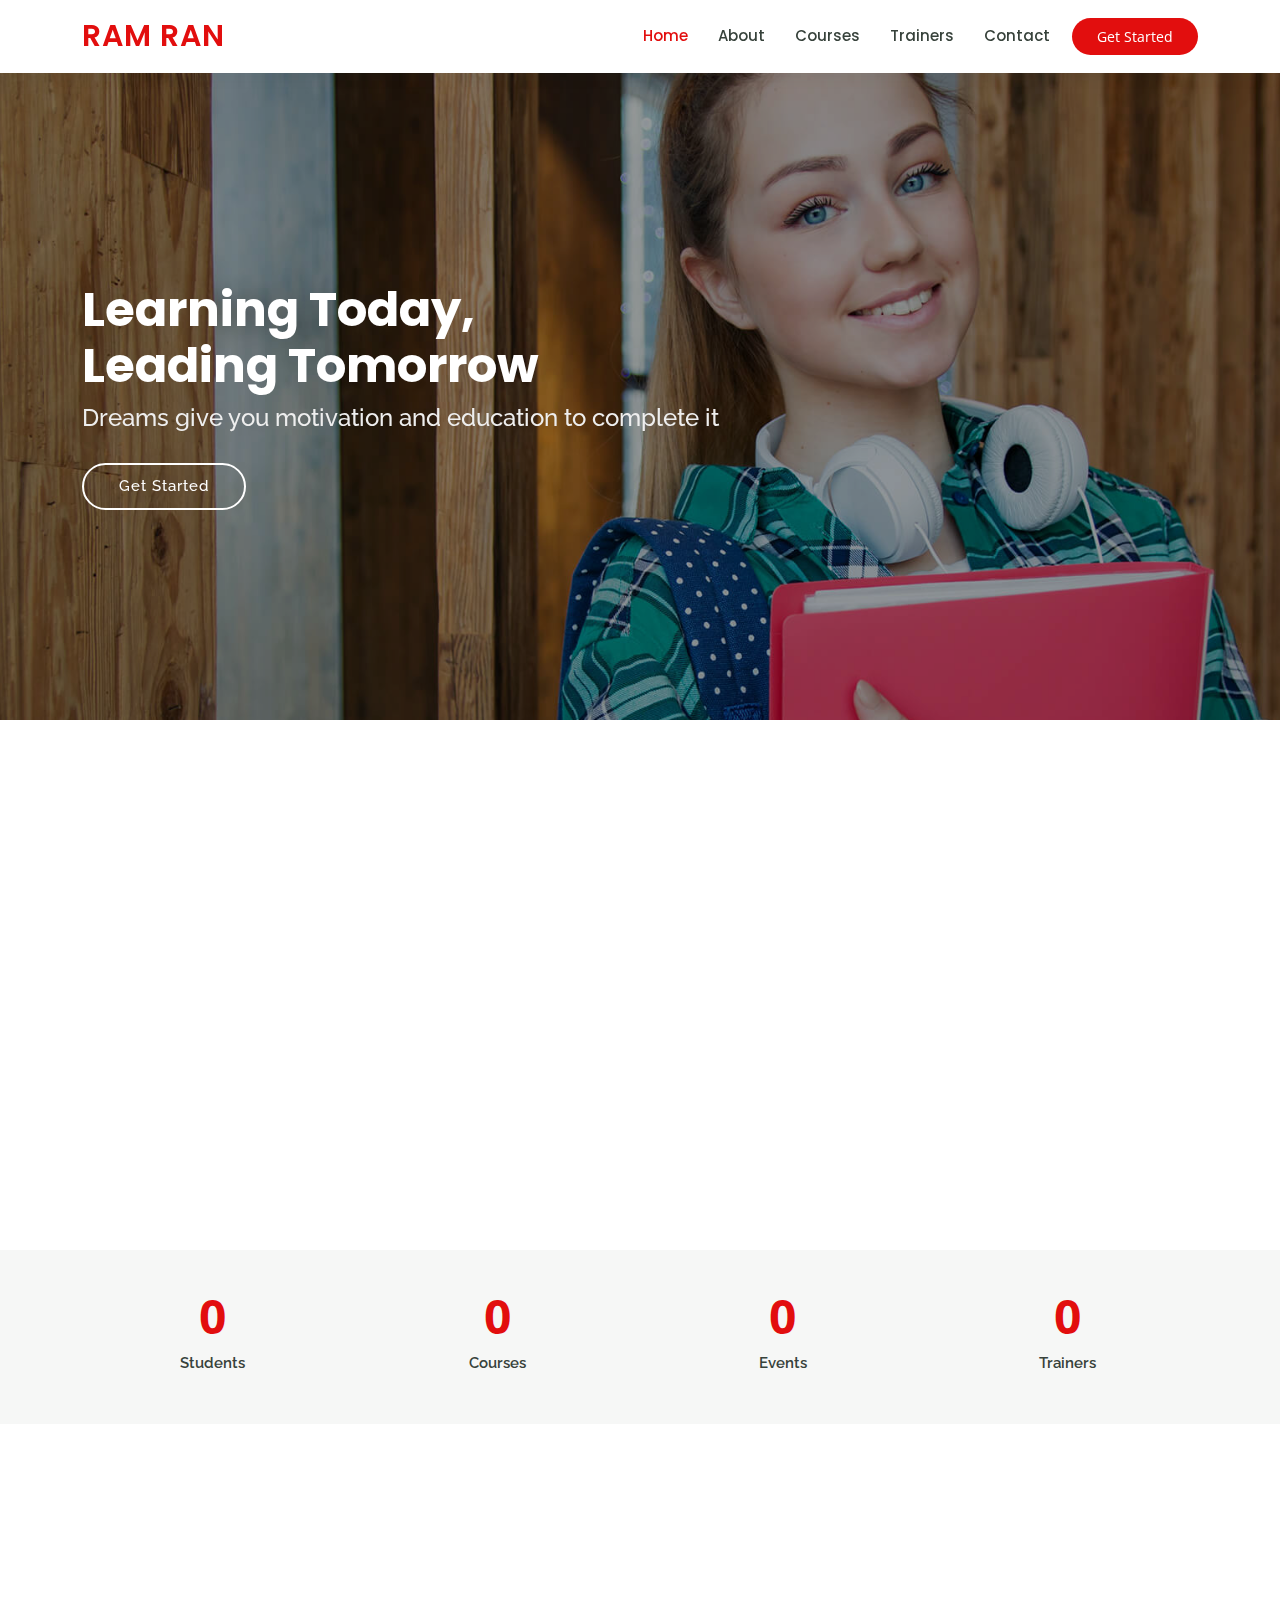
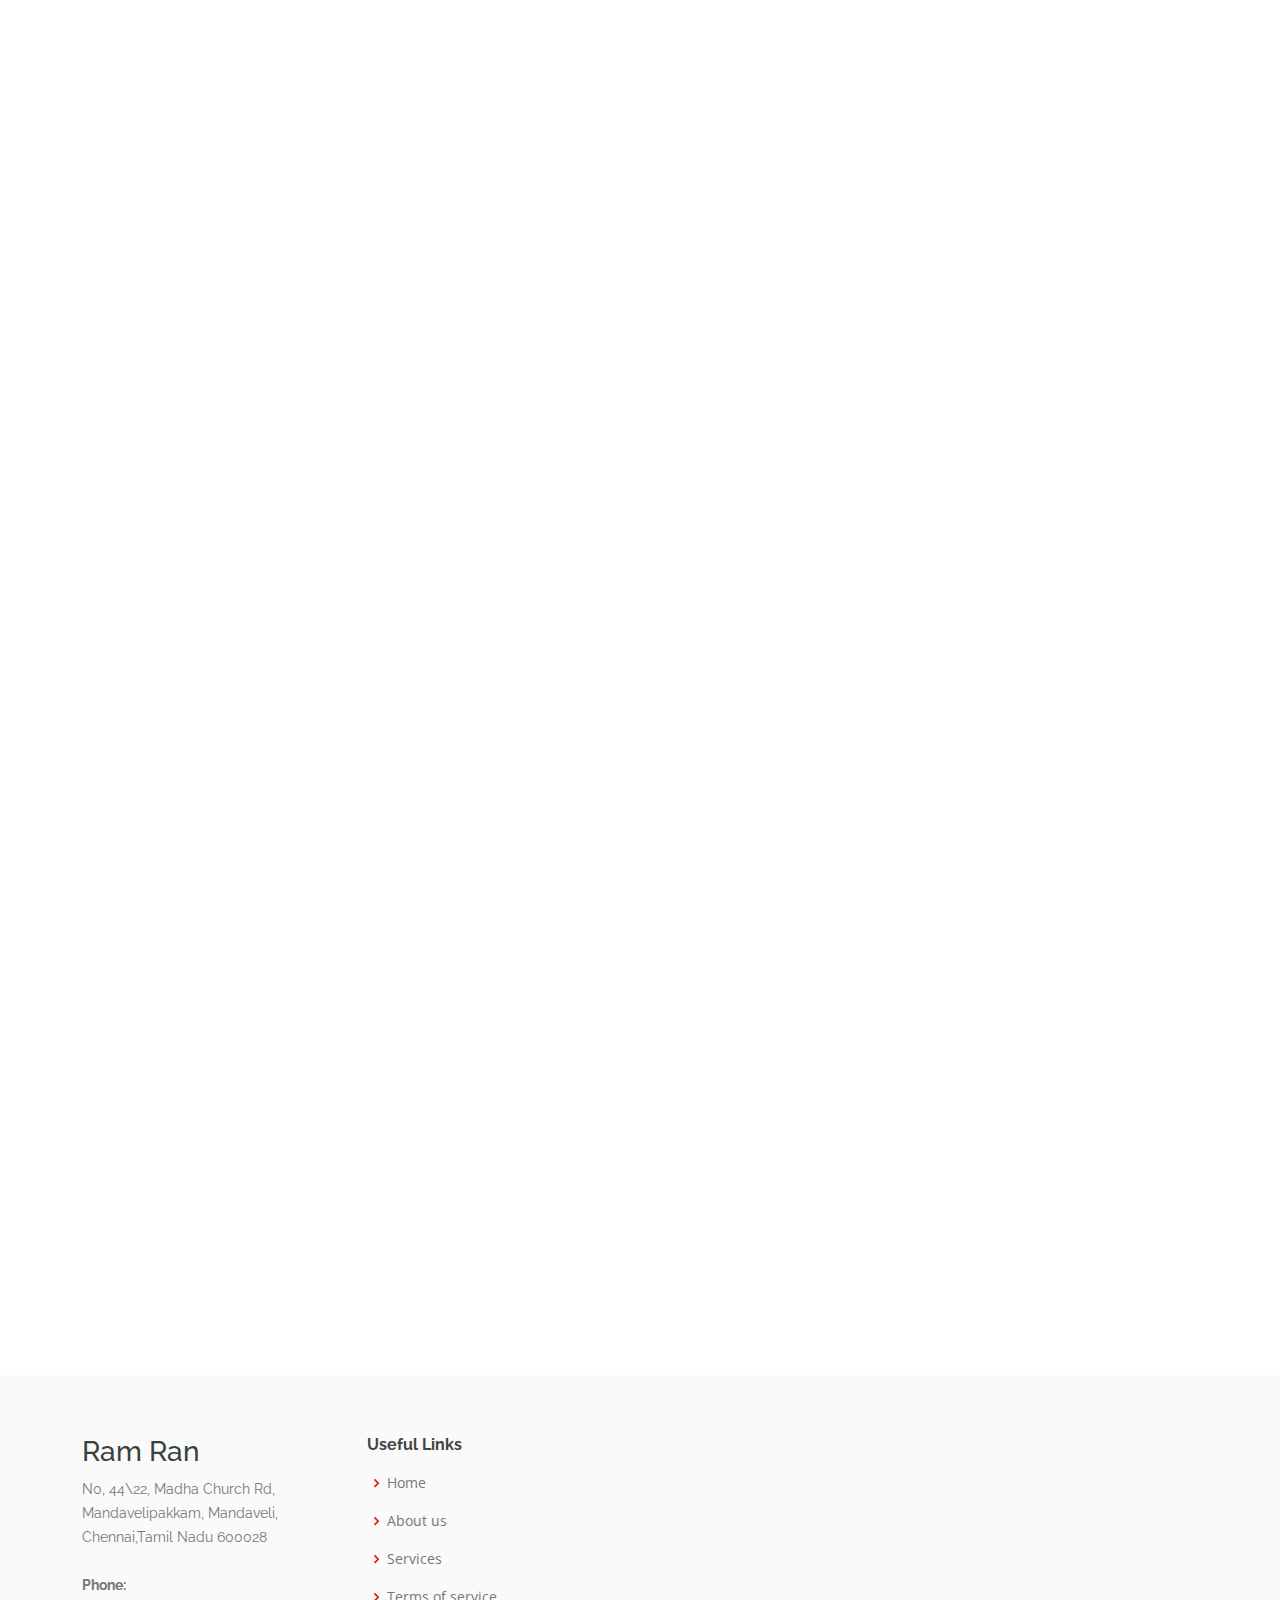
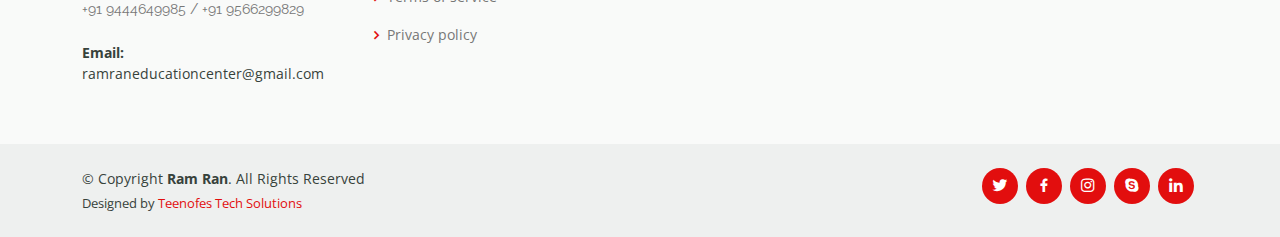
<file: index.html>
<!DOCTYPE html>
<html lang="en">

<head>
  <meta charset="utf-8">
  <meta content="width=device-width, initial-scale=1.0" name="viewport">

  <title>Ram Ram</title>
  <meta content="" name="description">
  <meta content="" name="keywords">

  <!-- Favicons -->
  <link href="assets/img/favicon.jpg" rel="icon">
  <link href="assets/img/apple-touch-icon.jpg" rel="apple-touch-icon">

  <!-- Google Fonts -->
  <link href="https://fonts.googleapis.com/css?family=Open+Sans:300,300i,400,400i,600,600i,700,700i|Raleway:300,300i,400,400i,500,500i,600,600i,700,700i|Poppins:300,300i,400,400i,500,500i,600,600i,700,700i" rel="stylesheet">

  <!-- Vendor CSS Files -->
  <link href="assets/vendor/animate.css/animate.min.css" rel="stylesheet">
  <link href="assets/vendor/aos/aos.css" rel="stylesheet">
  <link href="assets/vendor/bootstrap/css/bootstrap.min.css" rel="stylesheet">
  <link href="assets/vendor/bootstrap-icons/bootstrap-icons.css" rel="stylesheet">
  <link href="assets/vendor/boxicons/css/boxicons.min.css" rel="stylesheet">
  <link href="assets/vendor/remixicon/remixicon.css" rel="stylesheet">
  <link href="assets/vendor/swiper/swiper-bundle.min.css" rel="stylesheet">

  <!-- Template Main CSS File -->
  <link href="assets/css/style.css" rel="stylesheet">

</head>

<body>

  <!-- ======= Header ======= -->
  <header id="header" class="fixed-top">
    <div class="container d-flex align-items-center">

      <h1 class="logo me-auto"><a href="index.html">Ram Ran</a></h1>
      <!-- Uncomment below if you prefer to use an image logo -->
      <!-- <a href="index.html" class="logo me-auto"><img src="assets/img/logo.png" alt="" class="img-fluid"></a>-->

      <nav id="navbar" class="navbar order-last order-lg-0">
        <ul>
          <li><a class="active" href="index.html">Home</a></li>
          <li><a href="about.html">About</a></li>
          <li><a href="courses.html">Courses</a></li>
          <li><a href="trainers.html">Trainers</a></li>
          <li><a href="contact.html">Contact</a></li>
        </ul>
        <i class="bi bi-list mobile-nav-toggle"></i>
      </nav><!-- .navbar -->

      <a href="courses.html" class="get-started-btn">Get Started</a>

    </div>
  </header><!-- End Header -->

  <!-- ======= Hero Section ======= -->
  <section id="hero" class="d-flex justify-content-center align-items-center">
    <div class="container position-relative" data-aos="zoom-in" data-aos-delay="100">
      <h1>Learning Today,<br>Leading Tomorrow</h1>
      <h2>Dreams give you motivation and education to complete it</h2>
      <a href="courses.html" class="btn-get-started">Get Started</a>
    </div>
  </section><!-- End Hero -->

  <main id="main">

    <!-- ======= About Section ======= -->
    <section id="about" class="about">
      <div class="container" data-aos="fade-up">

        <div class="row">
          <div class="col-lg-6 order-1 order-lg-2" data-aos="fade-left" data-aos-delay="100">
            <img src="assets/img/about.jpg" class="img-fluid" alt="">
          </div>
          <div class="col-lg-6 pt-4 pt-lg-0 order-2 order-lg-1 content">
            <h3>Welcome to Ram Ran Education Center.</h3>
            <p class="fst-italic">
              Education is any kind of knowledge transitioned into learning.
            </p>
            <ul>
              <li><i class="bi bi-check-circle"></i> Ullamco laboris nisi ut aliquip ex ea commodo consequat.</li>
              <li><i class="bi bi-check-circle"></i> Duis aute irure dolor in reprehenderit in voluptate velit.</li>
              <li><i class="bi bi-check-circle"></i> Ullamco laboris nisi ut aliquip ex ea commodo consequat. Duis aute irure dolor in reprehenderit in voluptate trideta storacalaperda mastiro dolore eu fugiat nulla pariatur.</li>
            </ul>
            <p>
              Ullamco laboris nisi ut aliquip ex ea commodo consequat. Duis aute irure dolor in reprehenderit in voluptate
            </p>

          </div>
        </div>

      </div>
    </section><!-- End About Section -->

    <!-- ======= Counts Section ======= -->
    <section id="counts" class="counts section-bg">
      <div class="container">

        <div class="row counters">

          <div class="col-lg-3 col-6 text-center">
            <span data-purecounter-start="0" data-purecounter-end="1232" data-purecounter-duration="1" class="purecounter"></span>
            <p>Students</p>
          </div>

          <div class="col-lg-3 col-6 text-center">
            <span data-purecounter-start="0" data-purecounter-end="35" data-purecounter-duration="1" class="purecounter"></span>
            <p>Courses</p>
          </div>

          <div class="col-lg-3 col-6 text-center">
            <span data-purecounter-start="0" data-purecounter-end="10" data-purecounter-duration="1" class="purecounter"></span>
            <p>Events</p>
          </div>

          <div class="col-lg-3 col-6 text-center">
            <span data-purecounter-start="0" data-purecounter-end="5" data-purecounter-duration="1" class="purecounter"></span>
            <p>Trainers</p>
          </div>

        </div>

      </div>
    </section><!-- End Counts Section -->

    <!-- ======= Why Us Section ======= -->
    <section id="why-us" class="why-us">
      <div class="container" data-aos="fade-up">

        <div class="row">
          <div class="col-lg-4 d-flex align-items-stretch">
            <div class="content">
              <h3>Why Choose Ram Ran?</h3>
              <p>
                Lorem ipsum dolor sit amet, consectetur adipiscing elit, sed do eiusmod tempor incididunt ut labore et dolore magna aliqua. Duis aute irure dolor in reprehenderit
                Asperiores dolores sed et. Tenetur quia eos. Autem tempore quibusdam vel necessitatibus optio ad corporis.
              </p>
              <div class="text-center">
                <a href="about.html" class="more-btn">Learn More <i class="bx bx-chevron-right"></i></a>
              </div>
            </div>
          </div>
          <div class="col-lg-8 d-flex align-items-stretch" data-aos="zoom-in" data-aos-delay="100">
            <div class="icon-boxes d-flex flex-column justify-content-center">
              <div class="row">
                <div class="col-xl-4 d-flex align-items-stretch">
                  <div class="icon-box mt-4 mt-xl-0">
                    <i class="bx bx-receipt"></i>
                    <h4>Corporis voluptates sit</h4>
                    <p>Consequuntur sunt aut quasi enim aliquam quae harum pariatur laboris nisi ut aliquip</p>
                  </div>
                </div>
                <div class="col-xl-4 d-flex align-items-stretch">
                  <div class="icon-box mt-4 mt-xl-0">
                    <i class="bx bx-cube-alt"></i>
                    <h4>Ullamco laboris ladore pan</h4>
                    <p>Excepteur sint occaecat cupidatat non proident, sunt in culpa qui officia deserunt</p>
                  </div>
                </div>
                <div class="col-xl-4 d-flex align-items-stretch">
                  <div class="icon-box mt-4 mt-xl-0">
                    <i class="bx bx-images"></i>
                    <h4>Labore consequatur</h4>
                    <p>Aut suscipit aut cum nemo deleniti aut omnis. Doloribus ut maiores omnis facere</p>
                  </div>
                </div>
              </div>
            </div><!-- End .content-->
          </div>
        </div>

      </div>
    </section><!-- End Why Us Section -->

    <!-- ======= Features Section ======= -->
    <section id="features" class="features">
      <div class="container" data-aos="fade-up">

        <div class="row" data-aos="zoom-in" data-aos-delay="100">
          <div class="col-lg-3 col-md-4">
            <div class="icon-box">
              <i class="ri-store-line" style="color: #ffbb2c;"></i>
              <h3><a href="">Lorem Ipsum</a></h3>
            </div>
          </div>
          <div class="col-lg-3 col-md-4 mt-4 mt-md-0">
            <div class="icon-box">
              <i class="ri-bar-chart-box-line" style="color: #5578ff;"></i>
              <h3><a href="">Dolor Sitema</a></h3>
            </div>
          </div>
          <div class="col-lg-3 col-md-4 mt-4 mt-md-0">
            <div class="icon-box">
              <i class="ri-calendar-todo-line" style="color: #e80368;"></i>
              <h3><a href="">Sed perspiciatis</a></h3>
            </div>
          </div>
          <div class="col-lg-3 col-md-4 mt-4 mt-lg-0">
            <div class="icon-box">
              <i class="ri-paint-brush-line" style="color: #e361ff;"></i>
              <h3><a href="">Magni Dolores</a></h3>
            </div>
          </div>
          <div class="col-lg-3 col-md-4 mt-4">
            <div class="icon-box">
              <i class="ri-database-2-line" style="color: #47aeff;"></i>
              <h3><a href="">Nemo Enim</a></h3>
            </div>
          </div>
          <div class="col-lg-3 col-md-4 mt-4">
            <div class="icon-box">
              <i class="ri-gradienter-line" style="color: #ffa76e;"></i>
              <h3><a href="">Eiusmod Tempor</a></h3>
            </div>
          </div>
          <div class="col-lg-3 col-md-4 mt-4">
            <div class="icon-box">
              <i class="ri-file-list-3-line" style="color: #11dbcf;"></i>
              <h3><a href="">Midela Teren</a></h3>
            </div>
          </div>
          <div class="col-lg-3 col-md-4 mt-4">
            <div class="icon-box">
              <i class="ri-price-tag-2-line" style="color: #4233ff;"></i>
              <h3><a href="">Pira Neve</a></h3>
            </div>
          </div>
          <div class="col-lg-3 col-md-4 mt-4">
            <div class="icon-box">
              <i class="ri-anchor-line" style="color: #b2904f;"></i>
              <h3><a href="">Dirada Pack</a></h3>
            </div>
          </div>
          <div class="col-lg-3 col-md-4 mt-4">
            <div class="icon-box">
              <i class="ri-disc-line" style="color: #b20969;"></i>
              <h3><a href="">Moton Ideal</a></h3>
            </div>
          </div>
          <div class="col-lg-3 col-md-4 mt-4">
            <div class="icon-box">
              <i class="ri-base-station-line" style="color: #ff5828;"></i>
              <h3><a href="">Verdo Park</a></h3>
            </div>
          </div>
          <div class="col-lg-3 col-md-4 mt-4">
            <div class="icon-box">
              <i class="ri-fingerprint-line" style="color: #29cc61;"></i>
              <h3><a href="">Flavor Nivelanda</a></h3>
            </div>
          </div>
        </div>

      </div>
    </section><!-- End Features Section -->

    <!-- ======= Popular Courses Section ======= -->
    <section id="popular-courses" class="courses">
      <div class="container" data-aos="fade-up">

        <div class="section-title">
          <h2>Courses</h2>
          <p>Popular Courses</p>
        </div>

        <div class="row" data-aos="zoom-in" data-aos-delay="100">

          <div class="col-lg-4 col-md-6 d-flex align-items-stretch">
            <div class="course-item">
              <img src="assets/img/course-1.jpg" class="img-fluid" alt="...">
              <div class="course-content">
                <div class="d-flex justify-content-between align-items-center mb-3">
                  <h4>Web Development</h4>
                  <!--<p class="price">$169</p>-->
                </div>

                <h3><a href="course-details.html">Website Design</a></h3>
                <p>Et architecto provident deleniti facere repellat nobis iste. Id facere quia quae dolores dolorem tempore.</p>
                <div class="trainer d-flex justify-content-between align-items-center">
                  <!--<div class="trainer-profile d-flex align-items-center">
                    <img src="assets/img/trainers/trainer-1.jpg" class="img-fluid" alt="">
                    <span>Antonio</span>
                  </div>
                  <div class="trainer-rank d-flex align-items-center">
                    <i class="bx bx-user"></i>&nbsp;50
                    &nbsp;&nbsp;
                    <i class="bx bx-heart"></i>&nbsp;65
                  </div>-->
                </div>
              </div>
            </div>
          </div> <!-- End Course Item-->

          <div class="col-lg-4 col-md-6 d-flex align-items-stretch mt-4 mt-md-0">
            <div class="course-item">
              <img src="assets/img/course-2.jpg" class="img-fluid" alt="...">
              <div class="course-content">
                <div class="d-flex justify-content-between align-items-center mb-3">
                  <h4>Marketing</h4>
                  <p class="price">$250</p>
                </div>

                <h3><a href="course-details.html">Search Engine Optimization</a></h3>
                <p>Et architecto provident deleniti facere repellat nobis iste. Id facere quia quae dolores dolorem tempore.</p>
                <div class="trainer d-flex justify-content-between align-items-center">
                  <!--<div class="trainer-profile d-flex align-items-center">
                    <img src="assets/img/trainers/trainer-2.jpg" class="img-fluid" alt="">
                    <span>Lana</span>
                  </div>
                  <div class="trainer-rank d-flex align-items-center">
                    <i class="bx bx-user"></i>&nbsp;35
                    &nbsp;&nbsp;
                    <i class="bx bx-heart"></i>&nbsp;42
                  </div>-->
                </div>
              </div>
            </div>
          </div> <!-- End Course Item-->

          <div class="col-lg-4 col-md-6 d-flex align-items-stretch mt-4 mt-lg-0">
            <div class="course-item">
              <img src="assets/img/course-3.jpg" class="img-fluid" alt="...">
              <div class="course-content">
                <div class="d-flex justify-content-between align-items-center mb-3">
                  <h4>Content</h4>
                  <p class="price">$180</p>
                </div>

                <h3><a href="course-details.html">Copywriting</a></h3>
                <p>Et architecto provident deleniti facere repellat nobis iste. Id facere quia quae dolores dolorem tempore.</p>
                <div class="trainer d-flex justify-content-between align-items-center">
                  <!--<div class="trainer-profile d-flex align-items-center">
                    <img src="assets/img/trainers/trainer-3.jpg" class="img-fluid" alt="">
                    <span>Brandon</span>
                  </div>
                  <div class="trainer-rank d-flex align-items-center">
                    <i class="bx bx-user"></i>&nbsp;20
                    &nbsp;&nbsp;
                    <i class="bx bx-heart"></i>&nbsp;85
                  </div>-->
                </div>
              </div>
            </div>
          </div> <!-- End Course Item-->

        </div>

      </div>
    </section><!-- End Popular Courses Section -->

    <!-- ======= Trainers Section ======= -->
    <!--<section id="trainers" class="trainers">
      <div class="container" data-aos="fade-up">

        <div class="row" data-aos="zoom-in" data-aos-delay="100">
          <div class="col-lg-4 col-md-6 d-flex align-items-stretch">
            <div class="member">
              <img src="assets/img/trainers/trainer-1.jpg" class="img-fluid" alt="">
              <div class="member-content">
                <h4>Walter White</h4>
                <span>Web Development</span>
                <p>
                  Magni qui quod omnis unde et eos fuga et exercitationem. Odio veritatis perspiciatis quaerat qui aut aut aut
                </p>
                <div class="social">
                  <a href=""><i class="bi bi-twitter"></i></a>
                  <a href=""><i class="bi bi-facebook"></i></a>
                  <a href=""><i class="bi bi-instagram"></i></a>
                  <a href=""><i class="bi bi-linkedin"></i></a>
                </div>
              </div>
            </div>
          </div>

          <div class="col-lg-4 col-md-6 d-flex align-items-stretch">
            <div class="member">
              <img src="assets/img/trainers/trainer-2.jpg" class="img-fluid" alt="">
              <div class="member-content">
                <h4>Sarah Jhinson</h4>
                <span>Marketing</span>
                <p>
                  Repellat fugiat adipisci nemo illum nesciunt voluptas repellendus. In architecto rerum rerum temporibus
                </p>
                <div class="social">
                  <a href=""><i class="bi bi-twitter"></i></a>
                  <a href=""><i class="bi bi-facebook"></i></a>
                  <a href=""><i class="bi bi-instagram"></i></a>
                  <a href=""><i class="bi bi-linkedin"></i></a>
                </div>
              </div>
            </div>
          </div>

          <div class="col-lg-4 col-md-6 d-flex align-items-stretch">
            <div class="member">
              <img src="assets/img/trainers/trainer-3.jpg" class="img-fluid" alt="">
              <div class="member-content">
                <h4>William Anderson</h4>
                <span>Content</span>
                <p>
                  Voluptas necessitatibus occaecati quia. Earum totam consequuntur qui porro et laborum toro des clara
                </p>
                <div class="social">
                  <a href=""><i class="bi bi-twitter"></i></a>
                  <a href=""><i class="bi bi-facebook"></i></a>
                  <a href=""><i class="bi bi-instagram"></i></a>
                  <a href=""><i class="bi bi-linkedin"></i></a>
                </div>
              </div>
            </div>
          </div>

        </div>

      </div>
    </section>--><!-- End Trainers Section -->

  </main><!-- End #main -->

  <!-- ======= Footer ======= -->
  <footer id="footer">

    <div class="footer-top">
      <div class="container">
        <div class="row">

          <div class="col-lg-3 col-md-6 footer-contact">
            <h3>Ram Ran</h3>
            <p>
              N0, 44\22, Madha Church Rd,<br>
              Mandavelipakkam, Mandaveli,<br>
              Chennai,Tamil Nadu 600028<br><br>
              <strong>Phone:</strong><p>+91 9444649985 / +91 9566299829</p><br>
              <strong>Email:</strong> ramraneducationcenter@gmail.com<br>
            </p>
          </div>

          <div class="col-lg-2 col-md-6 footer-links">
            <h4>Useful Links</h4>
            <ul>
              <li><i class="bx bx-chevron-right"></i> <a href="#">Home</a></li>
              <li><i class="bx bx-chevron-right"></i> <a href="#">About us</a></li>
              <li><i class="bx bx-chevron-right"></i> <a href="#">Services</a></li>
              <li><i class="bx bx-chevron-right"></i> <a href="#">Terms of service</a></li>
              <li><i class="bx bx-chevron-right"></i> <a href="#">Privacy policy</a></li>
            </ul>
          </div>

          <!--<div class="col-lg-3 col-md-6 footer-links">
            <h4>Our Services</h4>
            <ul>
              <li><i class="bx bx-chevron-right"></i> <a href="#">Web Design</a></li>
              <li><i class="bx bx-chevron-right"></i> <a href="#">Web Development</a></li>
              <li><i class="bx bx-chevron-right"></i> <a href="#">Product Management</a></li>
              <li><i class="bx bx-chevron-right"></i> <a href="#">Marketing</a></li>
              <li><i class="bx bx-chevron-right"></i> <a href="#">Graphic Design</a></li>
            </ul>
          </div>-->

          <!-- <div class="col-lg-4 col-md-6 footer-newsletter">
            <h4>Join Our Newsletter</h4>
            <p>Tamen quem nulla quae legam multos aute sint culpa legam noster magna</p>
            <form action="" method="post">
              <input type="email" name="email"><input type="submit" value="Subscribe">
            </form>
          </div> -->

        </div>
      </div>
    </div>

    <div class="container d-md-flex py-4">

      <div class="me-md-auto text-center text-md-start">
        <div class="copyright">
          &copy; Copyright <strong><span>Ram Ran</span></strong>. All Rights Reserved
        </div>
        <div class="credits">
          Designed by <a href="https://teenofestechsolutions.github.io/">Teenofes Tech Solutions</a>
        </div>
      </div>
      <div class="social-links text-center text-md-right pt-3 pt-md-0">
        <a href="#" class="twitter"><i class="bx bxl-twitter"></i></a>
        <a href="#" class="facebook"><i class="bx bxl-facebook"></i></a>
        <a href="#" class="instagram"><i class="bx bxl-instagram"></i></a>
        <a href="#" class="google-plus"><i class="bx bxl-skype"></i></a>
        <a href="#" class="linkedin"><i class="bx bxl-linkedin"></i></a>
      </div>
    </div>
  </footer><!-- End Footer -->

  <div id="preloader"></div>
  <a href="#" class="back-to-top d-flex align-items-center justify-content-center"><i class="bi bi-arrow-up-short"></i></a>

  <!-- Vendor JS Files -->
  <script src="assets/vendor/aos/aos.js"></script>
  <script src="assets/vendor/bootstrap/js/bootstrap.bundle.min.js"></script>
  <script src="assets/vendor/php-email-form/validate.js"></script>
  <script src="assets/vendor/purecounter/purecounter.js"></script>
  <script src="assets/vendor/swiper/swiper-bundle.min.js"></script>

  <!-- Template Main JS File -->
  <script src="assets/js/main.js"></script>

</body>

</html>
</file>
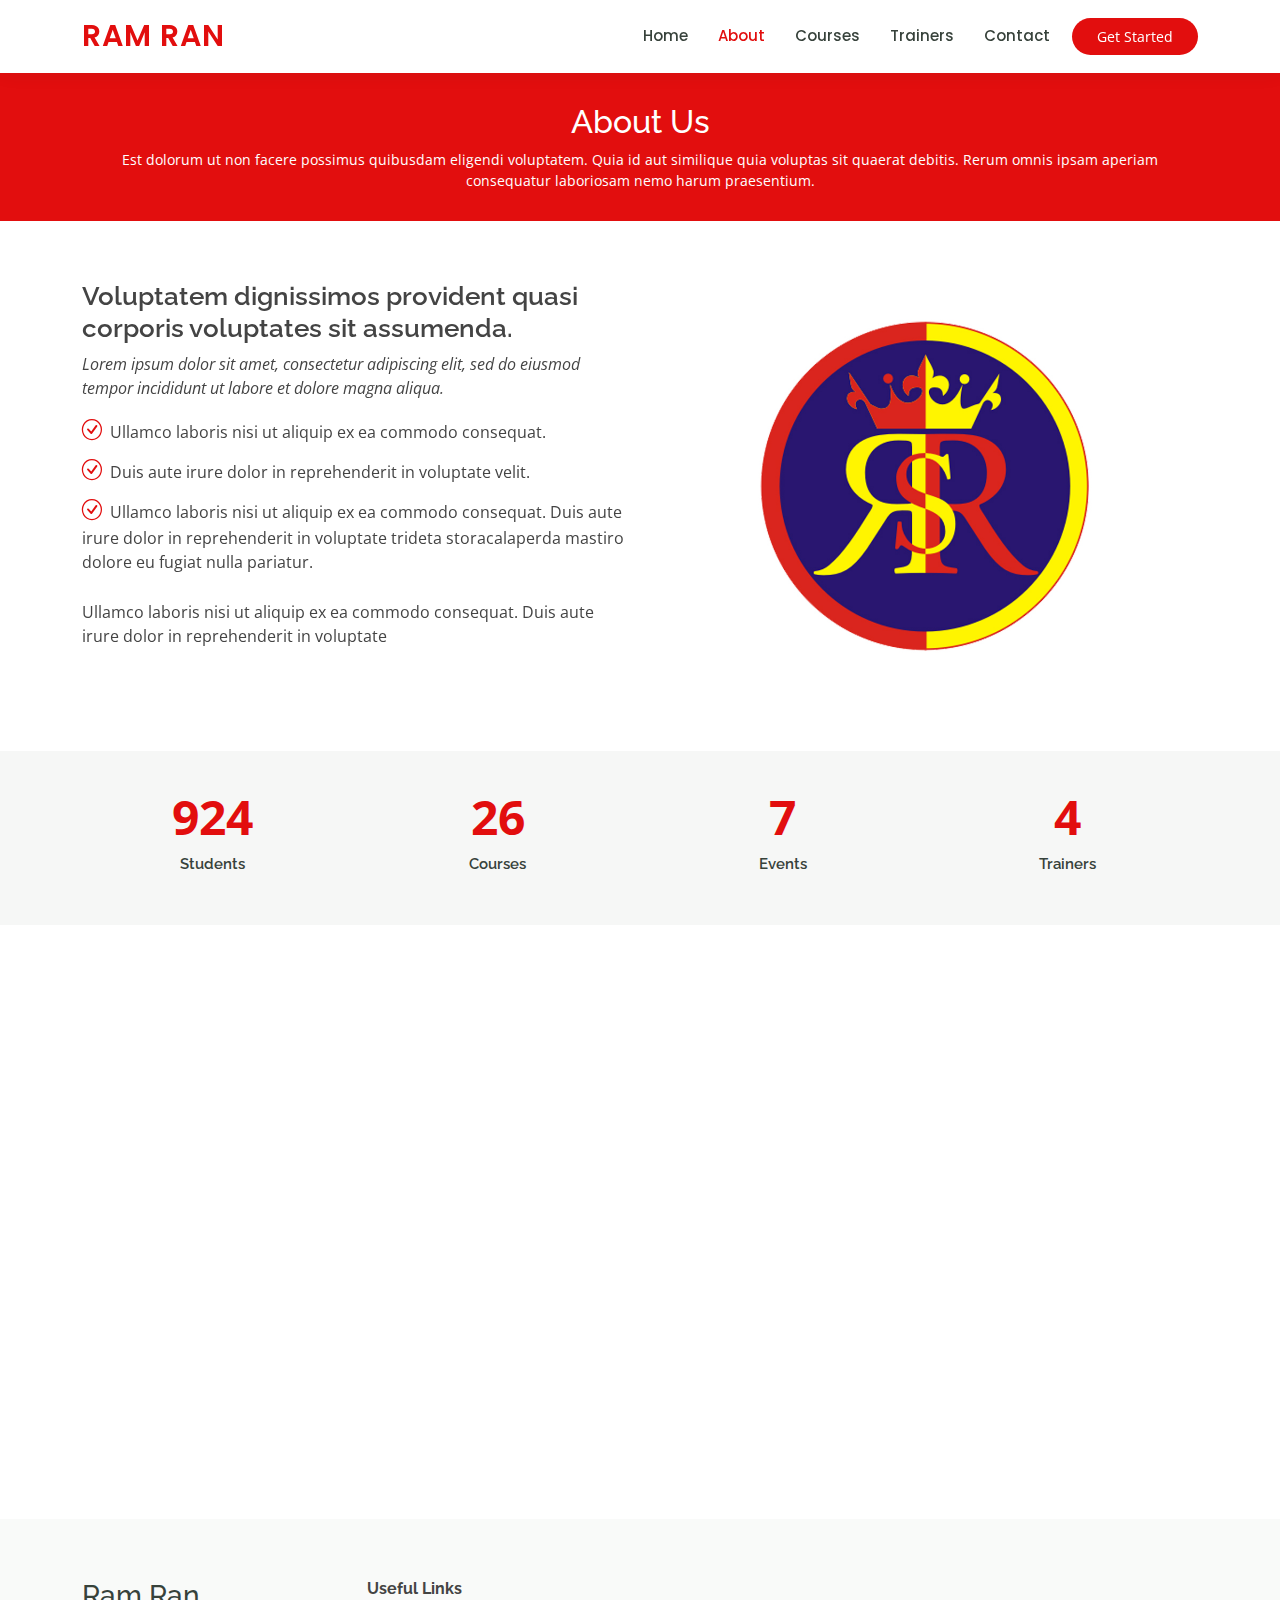
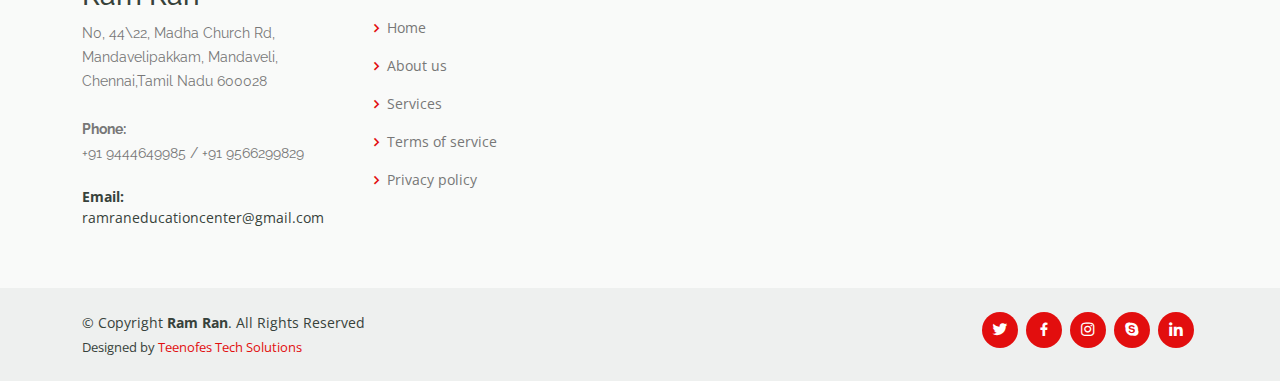
<file: about.html>
<!DOCTYPE html>
<html lang="en">

<head>
  <meta charset="utf-8">
  <meta content="width=device-width, initial-scale=1.0" name="viewport">

  <title>About - Ram Ram</title>
  <meta content="" name="description">
  <meta content="" name="keywords">

  <!-- Favicons -->
  <link href="assets/img/favicon.jpg" rel="icon">
  <link href="assets/img/apple-touch-icon.jpg" rel="apple-touch-icon">

  <!-- Google Fonts -->
  <link href="https://fonts.googleapis.com/css?family=Open+Sans:300,300i,400,400i,600,600i,700,700i|Raleway:300,300i,400,400i,500,500i,600,600i,700,700i|Poppins:300,300i,400,400i,500,500i,600,600i,700,700i" rel="stylesheet">

  <!-- Vendor CSS Files -->
  <link href="assets/vendor/animate.css/animate.min.css" rel="stylesheet">
  <link href="assets/vendor/aos/aos.css" rel="stylesheet">
  <link href="assets/vendor/bootstrap/css/bootstrap.min.css" rel="stylesheet">
  <link href="assets/vendor/bootstrap-icons/bootstrap-icons.css" rel="stylesheet">
  <link href="assets/vendor/boxicons/css/boxicons.min.css" rel="stylesheet">
  <link href="assets/vendor/remixicon/remixicon.css" rel="stylesheet">
  <link href="assets/vendor/swiper/swiper-bundle.min.css" rel="stylesheet">

  <!-- Template Main CSS File -->
  <link href="assets/css/style.css" rel="stylesheet">

</head>

<body>

  <!-- ======= Header ======= -->
  <header id="header" class="fixed-top">
    <div class="container d-flex align-items-center">

      <h1 class="logo me-auto"><a href="index.html">Ram Ran</a></h1>
      <!-- Uncomment below if you prefer to use an image logo -->
      <!-- <a href="index.html" class="logo me-auto"><img src="assets/img/logo.png" alt="" class="img-fluid"></a>-->

      <nav id="navbar" class="navbar order-last order-lg-0">
        <ul>
          <li><a href="index.html">Home</a></li>
          <li><a class="active" href="about.html">About</a></li>
          <li><a href="courses.html">Courses</a></li>
          <li><a href="trainers.html">Trainers</a></li>
          <li><a href="contact.html">Contact</a></li>
        </ul>
        <i class="bi bi-list mobile-nav-toggle"></i>
      </nav><!-- .navbar -->

      <a href="courses.html" class="get-started-btn">Get Started</a>

    </div>
  </header><!-- End Header -->

  <main id="main">
    <!-- ======= Breadcrumbs ======= -->
    <div class="breadcrumbs" data-aos="fade-in">
      <div class="container">
        <h2>About Us</h2>
        <p>Est dolorum ut non facere possimus quibusdam eligendi voluptatem. Quia id aut similique quia voluptas sit quaerat debitis. Rerum omnis ipsam aperiam consequatur laboriosam nemo harum praesentium. </p>
      </div>
    </div><!-- End Breadcrumbs -->

    <!-- ======= About Section ======= -->
    <section id="about" class="about">
      <div class="container" data-aos="fade-up">

        <div class="row">
          <div class="col-lg-6 order-1 order-lg-2" data-aos="fade-left" data-aos-delay="100">
            <img src="assets/img/about.jpg" class="img-fluid" alt="">
          </div>
          <div class="col-lg-6 pt-4 pt-lg-0 order-2 order-lg-1 content">
            <h3>Voluptatem dignissimos provident quasi corporis voluptates sit assumenda.</h3>
            <p class="fst-italic">
              Lorem ipsum dolor sit amet, consectetur adipiscing elit, sed do eiusmod tempor incididunt ut labore et dolore
              magna aliqua.
            </p>
            <ul>
              <li><i class="bi bi-check-circle"></i> Ullamco laboris nisi ut aliquip ex ea commodo consequat.</li>
              <li><i class="bi bi-check-circle"></i> Duis aute irure dolor in reprehenderit in voluptate velit.</li>
              <li><i class="bi bi-check-circle"></i> Ullamco laboris nisi ut aliquip ex ea commodo consequat. Duis aute irure dolor in reprehenderit in voluptate trideta storacalaperda mastiro dolore eu fugiat nulla pariatur.</li>
            </ul>
            <p>
              Ullamco laboris nisi ut aliquip ex ea commodo consequat. Duis aute irure dolor in reprehenderit in voluptate
            </p>

          </div>
        </div>

      </div>
    </section><!-- End About Section -->

    <!-- ======= Counts Section ======= -->
    <section id="counts" class="counts section-bg">
      <div class="container">

        <div class="row counters">

          <div class="col-lg-3 col-6 text-center">
            <span data-purecounter-start="0" data-purecounter-end="1232" data-purecounter-duration="1" class="purecounter"></span>
            <p>Students</p>
          </div>

          <div class="col-lg-3 col-6 text-center">
            <span data-purecounter-start="0" data-purecounter-end="35" data-purecounter-duration="1" class="purecounter"></span>
            <p>Courses</p>
          </div>

          <div class="col-lg-3 col-6 text-center">
            <span data-purecounter-start="0" data-purecounter-end="10" data-purecounter-duration="1" class="purecounter"></span>
            <p>Events</p>
          </div>

          <div class="col-lg-3 col-6 text-center">
            <span data-purecounter-start="0" data-purecounter-end="5" data-purecounter-duration="1" class="purecounter"></span>
            <p>Trainers</p>
          </div>

        </div>

      </div>
    </section><!-- End Counts Section -->

    <!-- ======= Testimonials Section ======= -->
    <section id="testimonials" class="testimonials">
      <div class="container" data-aos="fade-up">

        <div class="section-title">
          <h2>Testimonials</h2>
          <p>What are they saying</p>
        </div>

        <div class="testimonials-slider swiper" data-aos="fade-up" data-aos-delay="100">
          <div class="swiper-wrapper">

            <div class="swiper-slide">
              <div class="testimonial-wrap">
                <div class="testimonial-item">
                  <img src="assets/img/testimonials/testimonials-1.jpg" class="testimonial-img" alt="">
                  <h3>Saul Goodman</h3>
                  <h4>Ceo &amp; Founder</h4>
                  <p>
                    <i class="bx bxs-quote-alt-left quote-icon-left"></i>
                    Proin iaculis purus consequat sem cure digni ssim donec porttitora entum suscipit rhoncus. Accusantium quam, ultricies eget id, aliquam eget nibh et. Maecen aliquam, risus at semper.
                    <i class="bx bxs-quote-alt-right quote-icon-right"></i>
                  </p>
                </div>
              </div>
            </div><!-- End testimonial item -->

            <div class="swiper-slide">
              <div class="testimonial-wrap">
                <div class="testimonial-item">
                  <img src="assets/img/testimonials/testimonials-2.jpg" class="testimonial-img" alt="">
                  <h3>Sara Wilsson</h3>
                  <h4>Designer</h4>
                  <p>
                    <i class="bx bxs-quote-alt-left quote-icon-left"></i>
                    Export tempor illum tamen malis malis eram quae irure esse labore quem cillum quid cillum eram malis quorum velit fore eram velit sunt aliqua noster fugiat irure amet legam anim culpa.
                    <i class="bx bxs-quote-alt-right quote-icon-right"></i>
                  </p>
                </div>
              </div>
            </div><!-- End testimonial item -->

            <div class="swiper-slide">
              <div class="testimonial-wrap">
                <div class="testimonial-item">
                  <img src="assets/img/testimonials/testimonials-3.jpg" class="testimonial-img" alt="">
                  <h3>Jena Karlis</h3>
                  <h4>Store Owner</h4>
                  <p>
                    <i class="bx bxs-quote-alt-left quote-icon-left"></i>
                    Enim nisi quem export duis labore cillum quae magna enim sint quorum nulla quem veniam duis minim tempor labore quem eram duis noster aute amet eram fore quis sint minim.
                    <i class="bx bxs-quote-alt-right quote-icon-right"></i>
                  </p>
                </div>
              </div>
            </div><!-- End testimonial item -->

            <div class="swiper-slide">
              <div class="testimonial-wrap">
                <div class="testimonial-item">
                  <img src="assets/img/testimonials/testimonials-4.jpg" class="testimonial-img" alt="">
                  <h3>Matt Brandon</h3>
                  <h4>Freelancer</h4>
                  <p>
                    <i class="bx bxs-quote-alt-left quote-icon-left"></i>
                    Fugiat enim eram quae cillum dolore dolor amet nulla culpa multos export minim fugiat minim velit minim dolor enim duis veniam ipsum anim magna sunt elit fore quem dolore labore illum veniam.
                    <i class="bx bxs-quote-alt-right quote-icon-right"></i>
                  </p>
                </div>
              </div>
            </div><!-- End testimonial item -->

            <div class="swiper-slide">
              <div class="testimonial-wrap">
                <div class="testimonial-item">
                  <img src="assets/img/testimonials/testimonials-5.jpg" class="testimonial-img" alt="">
                  <h3>John Larson</h3>
                  <h4>Entrepreneur</h4>
                  <p>
                    <i class="bx bxs-quote-alt-left quote-icon-left"></i>
                    Quis quorum aliqua sint quem legam fore sunt eram irure aliqua veniam tempor noster veniam enim culpa labore duis sunt culpa nulla illum cillum fugiat legam esse veniam culpa fore nisi cillum quid.
                    <i class="bx bxs-quote-alt-right quote-icon-right"></i>
                  </p>
                </div>
              </div>
            </div><!-- End testimonial item -->

          </div>
          <div class="swiper-pagination"></div>
        </div>

      </div>
    </section><!-- End Testimonials Section -->

  </main><!-- End #main -->

  <!-- ======= Footer ======= -->
  <footer id="footer">

    <div class="footer-top">
      <div class="container">
        <div class="row">

          <div class="col-lg-3 col-md-6 footer-contact">
            <h3>Ram Ran</h3>
            <p>
              N0, 44\22, Madha Church Rd,<br>
              Mandavelipakkam, Mandaveli,<br>
              Chennai,Tamil Nadu 600028<br><br>
              <strong>Phone:</strong><p>+91 9444649985 / +91 9566299829</p><br>
              <strong>Email:</strong> ramraneducationcenter@gmail.com<br>
            </p>
          </div>

          <div class="col-lg-2 col-md-6 footer-links">
            <h4>Useful Links</h4>
            <ul>
              <li><i class="bx bx-chevron-right"></i> <a href="#">Home</a></li>
              <li><i class="bx bx-chevron-right"></i> <a href="#">About us</a></li>
              <li><i class="bx bx-chevron-right"></i> <a href="#">Services</a></li>
              <li><i class="bx bx-chevron-right"></i> <a href="#">Terms of service</a></li>
              <li><i class="bx bx-chevron-right"></i> <a href="#">Privacy policy</a></li>
            </ul>
          </div>

          <!--<div class="col-lg-3 col-md-6 footer-links">
            <h4>Our Services</h4>
            <ul>
              <li><i class="bx bx-chevron-right"></i> <a href="#">Web Design</a></li>
              <li><i class="bx bx-chevron-right"></i> <a href="#">Web Development</a></li>
              <li><i class="bx bx-chevron-right"></i> <a href="#">Product Management</a></li>
              <li><i class="bx bx-chevron-right"></i> <a href="#">Marketing</a></li>
              <li><i class="bx bx-chevron-right"></i> <a href="#">Graphic Design</a></li>
            </ul>
          </div>-->

          <!-- <div class="col-lg-4 col-md-6 footer-newsletter">
            <h4>Join Our Newsletter</h4>
            <p>Tamen quem nulla quae legam multos aute sint culpa legam noster magna</p>
            <form action="" method="post">
              <input type="email" name="email"><input type="submit" value="Subscribe">
            </form>
          </div> -->

        </div>
      </div>
    </div>

    <div class="container d-md-flex py-4">

      <div class="me-md-auto text-center text-md-start">
        <div class="copyright">
          &copy; Copyright <strong><span>Ram Ran</span></strong>. All Rights Reserved
        </div>
        <div class="credits">
          Designed by <a href="https://teenofestechsolutions.github.io/">Teenofes Tech Solutions</a>
        </div>
      </div>
      <div class="social-links text-center text-md-right pt-3 pt-md-0">
        <a href="#" class="twitter"><i class="bx bxl-twitter"></i></a>
        <a href="#" class="facebook"><i class="bx bxl-facebook"></i></a>
        <a href="#" class="instagram"><i class="bx bxl-instagram"></i></a>
        <a href="#" class="google-plus"><i class="bx bxl-skype"></i></a>
        <a href="#" class="linkedin"><i class="bx bxl-linkedin"></i></a>
      </div>
    </div>
  </footer><!-- End Footer -->

  <div id="preloader"></div>
  <a href="#" class="back-to-top d-flex align-items-center justify-content-center"><i class="bi bi-arrow-up-short"></i></a>

  <!-- Vendor JS Files -->
  <script src="assets/vendor/aos/aos.js"></script>
  <script src="assets/vendor/bootstrap/js/bootstrap.bundle.min.js"></script>
  <script src="assets/vendor/php-email-form/validate.js"></script>
  <script src="assets/vendor/purecounter/purecounter.js"></script>
  <script src="assets/vendor/swiper/swiper-bundle.min.js"></script>

  <!-- Template Main JS File -->
  <script src="assets/js/main.js"></script>

</body>

</html>
</file>
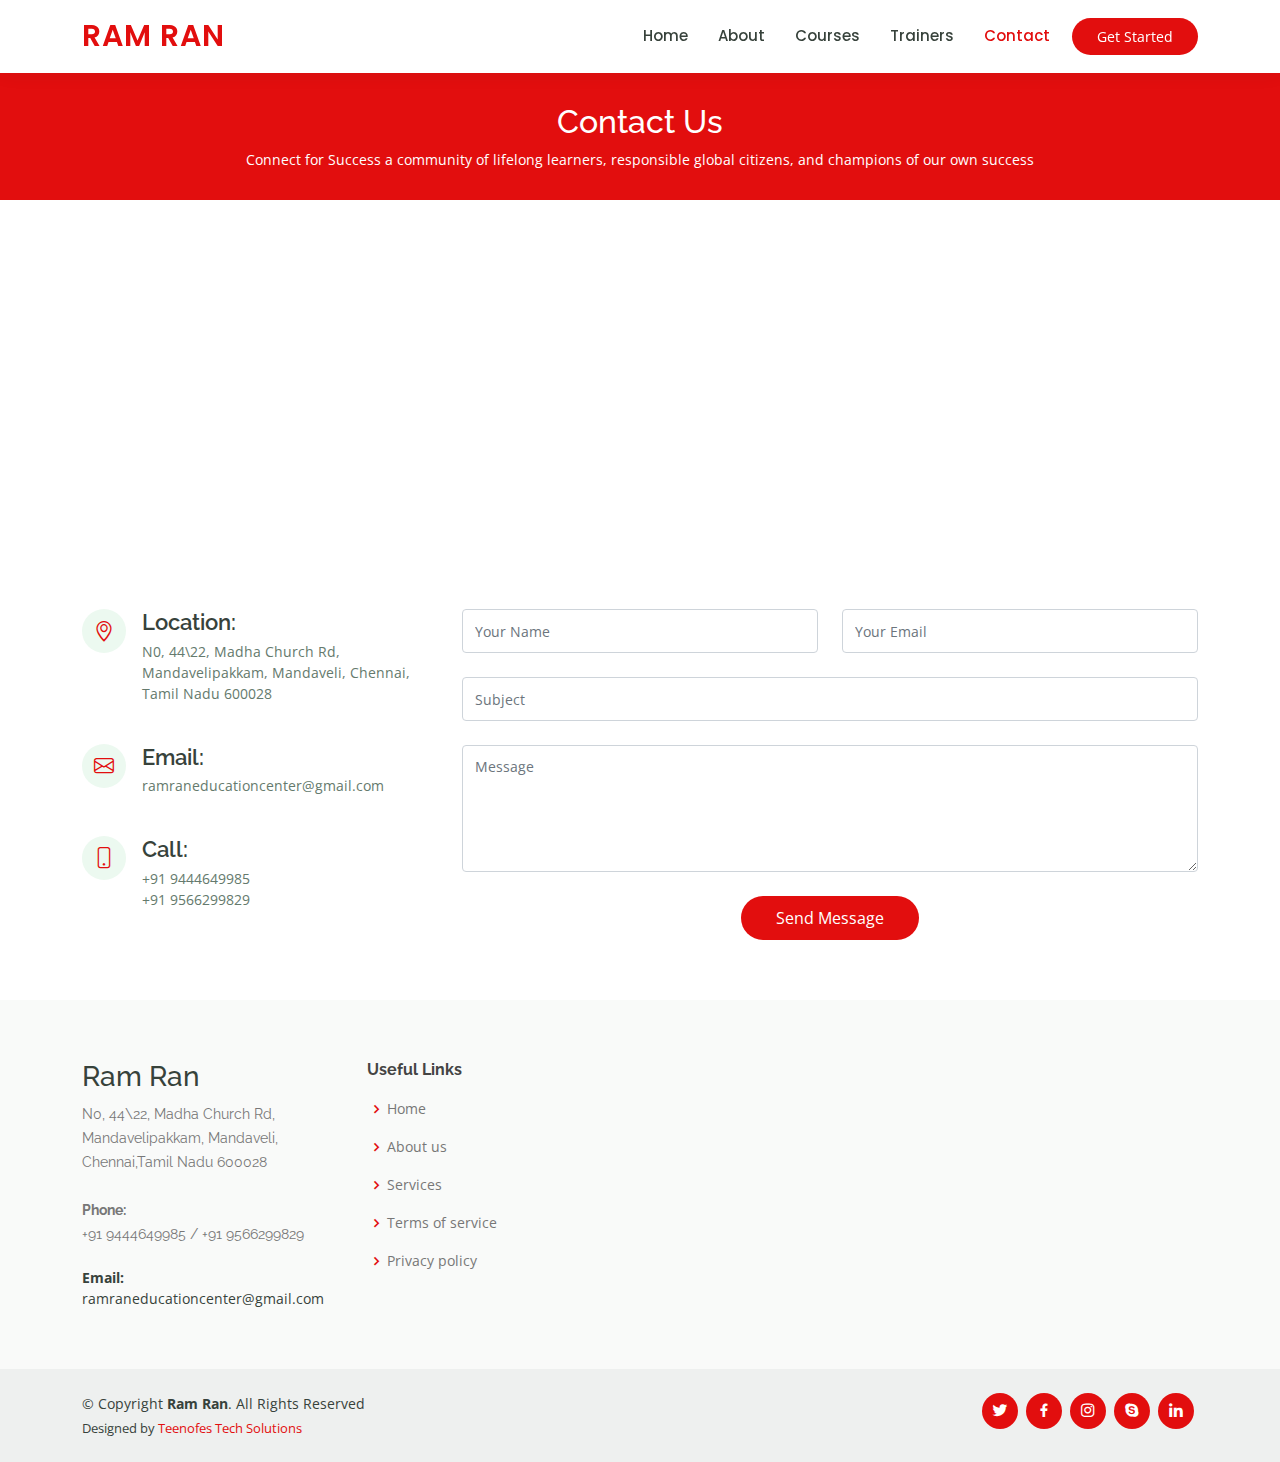
<file: contact.html>
<!DOCTYPE html>
<html lang="en">

<head>
  <meta charset="utf-8">
  <meta content="width=device-width, initial-scale=1.0" name="viewport">

  <title>Contact - Ram Ram</title>
  <meta content="" name="description">
  <meta content="" name="keywords">

  <!-- Favicons -->
  <link href="assets/img/favicon.jpg" rel="icon">
  <link href="assets/img/apple-touch-icon.jpg" rel="apple-touch-icon">

  <!-- Google Fonts -->
  <link href="https://fonts.googleapis.com/css?family=Open+Sans:300,300i,400,400i,600,600i,700,700i|Raleway:300,300i,400,400i,500,500i,600,600i,700,700i|Poppins:300,300i,400,400i,500,500i,600,600i,700,700i" rel="stylesheet">

  <!-- Vendor CSS Files -->
  <link href="assets/vendor/animate.css/animate.min.css" rel="stylesheet">
  <link href="assets/vendor/aos/aos.css" rel="stylesheet">
  <link href="assets/vendor/bootstrap/css/bootstrap.min.css" rel="stylesheet">
  <link href="assets/vendor/bootstrap-icons/bootstrap-icons.css" rel="stylesheet">
  <link href="assets/vendor/boxicons/css/boxicons.min.css" rel="stylesheet">
  <link href="assets/vendor/remixicon/remixicon.css" rel="stylesheet">
  <link href="assets/vendor/swiper/swiper-bundle.min.css" rel="stylesheet">

  <!-- Template Main CSS File -->
  <link href="assets/css/style.css" rel="stylesheet">

</head>

<body>

  <!-- ======= Header ======= -->
  <header id="header" class="fixed-top">
    <div class="container d-flex align-items-center">

      <h1 class="logo me-auto"><a href="index.html">Ram Ran</a></h1>
      <!-- Uncomment below if you prefer to use an image logo -->
      <!-- <a href="index.html" class="logo me-auto"><img src="assets/img/logo.png" alt="" class="img-fluid"></a>-->

      <nav id="navbar" class="navbar order-last order-lg-0">
        <ul>
          <li><a href="index.html">Home</a></li>
          <li><a href="about.html">About</a></li>
          <li><a href="courses.html">Courses</a></li>
          <li><a href="trainers.html">Trainers</a></li>
          <li><a class="active" href="contact.html">Contact</a></li>
        </ul>
        <i class="bi bi-list mobile-nav-toggle"></i>
      </nav><!-- .navbar -->

      <a href="courses.html" class="get-started-btn">Get Started</a>

    </div>
  </header><!-- End Header -->

  <main id="main">

    <!-- ======= Breadcrumbs ======= -->
    <div class="breadcrumbs" data-aos="fade-in">
      <div class="container">
        <h2>Contact Us</h2>
        <p>Connect for Success a community of lifelong learners, responsible global citizens, and champions of our own success </p>
      </div>
    </div><!-- End Breadcrumbs -->

    <!-- ======= Contact Section ======= -->
    <section id="contact" class="contact">
      <div data-aos="fade-up">
        <iframe style="border:0; width: 100%; height: 350px;" src="https://www.google.com/maps/embed?pb=!1m26!1m12!1m3!1d7774.274762378677!2d80.26418752440075!3d13.026922213278308!2m3!1f0!2f0!3f0!3m2!1i1024!2i768!4f13.1!4m11!3e6!4m3!3m2!1d13.0250074!2d80.26557369999999!4m5!1s0x3a5267d573141ffb%3A0x71ea8159b1e9b83e!2sram%20ran!3m2!1d13.028648299999999!2d80.2737657!5e0!3m2!1sen!2sin!4v1632922446546!5m2!1sen!2sin" frameborder="0" allowfullscreen></iframe>
      </div>

      <div class="container" data-aos="fade-up">

        <div class="row mt-5">

          <div class="col-lg-4">
            <div class="info">
              <div class="address">
                <i class="bi bi-geo-alt"></i>
                <h4>Location:</h4>
                <p>N0, 44\22, Madha Church Rd, Mandavelipakkam, Mandaveli, Chennai, Tamil Nadu 600028</p>
              </div>

              <div class="email">
                <i class="bi bi-envelope"></i>
                <h4>Email:</h4>
                <p>ramraneducationcenter@gmail.com</p>
              </div>

              <div class="phone">
                <i class="bi bi-phone"></i>
                <h4>Call:</h4>
                <p>+91 9444649985</p>
                <p>+91 9566299829</p>
              </div>

            </div>

          </div>

          <div class="col-lg-8 mt-5 mt-lg-0">

            <form action="forms/contact.php" method="post" role="form" class="php-email-form">
              <div class="row">
                <div class="col-md-6 form-group">
                  <input type="text" name="name" class="form-control" id="name" placeholder="Your Name" required>
                </div>
                <div class="col-md-6 form-group mt-3 mt-md-0">
                  <input type="email" class="form-control" name="email" id="email" placeholder="Your Email" required>
                </div>
              </div>
              <div class="form-group mt-3">
                <input type="text" class="form-control" name="subject" id="subject" placeholder="Subject" required>
              </div>
              <div class="form-group mt-3">
                <textarea class="form-control" name="message" rows="5" placeholder="Message" required></textarea>
              </div>
              <div class="my-3">
                <div class="loading">Loading</div>
                <div class="error-message"></div>
                <div class="sent-message">Your message has been sent. Thank you!</div>
              </div>
              <div class="text-center"><button type="submit">Send Message</button></div>
            </form>

          </div>

        </div>

      </div>
    </section><!-- End Contact Section -->

  </main><!-- End #main -->

  <!-- ======= Footer ======= -->
  <footer id="footer">

    <div class="footer-top">
      <div class="container">
        <div class="row">

          <div class="col-lg-3 col-md-6 footer-contact">
            <h3>Ram Ran</h3>
            <p>
              N0, 44\22, Madha Church Rd,<br>
              Mandavelipakkam, Mandaveli,<br>
              Chennai,Tamil Nadu 600028<br><br>
              <strong>Phone:</strong><p>+91 9444649985 / +91 9566299829</p><br>
              <strong>Email:</strong> ramraneducationcenter@gmail.com<br>
            </p>
          </div>

          <div class="col-lg-2 col-md-6 footer-links">
            <h4>Useful Links</h4>
            <ul>
              <li><i class="bx bx-chevron-right"></i> <a href="#">Home</a></li>
              <li><i class="bx bx-chevron-right"></i> <a href="#">About us</a></li>
              <li><i class="bx bx-chevron-right"></i> <a href="#">Services</a></li>
              <li><i class="bx bx-chevron-right"></i> <a href="#">Terms of service</a></li>
              <li><i class="bx bx-chevron-right"></i> <a href="#">Privacy policy</a></li>
            </ul>
          </div>

          <!--<div class="col-lg-3 col-md-6 footer-links">
            <h4>Our Services</h4>
            <ul>
              <li><i class="bx bx-chevron-right"></i> <a href="#">Web Design</a></li>
              <li><i class="bx bx-chevron-right"></i> <a href="#">Web Development</a></li>
              <li><i class="bx bx-chevron-right"></i> <a href="#">Product Management</a></li>
              <li><i class="bx bx-chevron-right"></i> <a href="#">Marketing</a></li>
              <li><i class="bx bx-chevron-right"></i> <a href="#">Graphic Design</a></li>
            </ul>
          </div>-->

          <!-- <div class="col-lg-4 col-md-6 footer-newsletter">
            <h4>Join Our Newsletter</h4>
            <p>Tamen quem nulla quae legam multos aute sint culpa legam noster magna</p>
            <form action="" method="post">
              <input type="email" name="email"><input type="submit" value="Subscribe">
            </form>
          </div> -->

        </div>
      </div>
    </div>

    <div class="container d-md-flex py-4">

      <div class="me-md-auto text-center text-md-start">
        <div class="copyright">
          &copy; Copyright <strong><span>Ram Ran</span></strong>. All Rights Reserved
        </div>
        <div class="credits">
          Designed by <a href="https://teenofestechsolutions.github.io/">Teenofes Tech Solutions</a>
        </div>
      </div>
      <div class="social-links text-center text-md-right pt-3 pt-md-0">
        <a href="#" class="twitter"><i class="bx bxl-twitter"></i></a>
        <a href="#" class="facebook"><i class="bx bxl-facebook"></i></a>
        <a href="#" class="instagram"><i class="bx bxl-instagram"></i></a>
        <a href="#" class="google-plus"><i class="bx bxl-skype"></i></a>
        <a href="#" class="linkedin"><i class="bx bxl-linkedin"></i></a>
      </div>
    </div>
  </footer><!-- End Footer -->

  <div id="preloader"></div>
  <a href="#" class="back-to-top d-flex align-items-center justify-content-center"><i class="bi bi-arrow-up-short"></i></a>

  <!-- Vendor JS Files -->
  <script src="assets/vendor/aos/aos.js"></script>
  <script src="assets/vendor/bootstrap/js/bootstrap.bundle.min.js"></script>
  <script src="assets/vendor/php-email-form/validate.js"></script>
  <script src="assets/vendor/purecounter/purecounter.js"></script>
  <script src="assets/vendor/swiper/swiper-bundle.min.js"></script>

  <!-- Template Main JS File -->
  <script src="assets/js/main.js"></script>

</body>

</html>
</file>
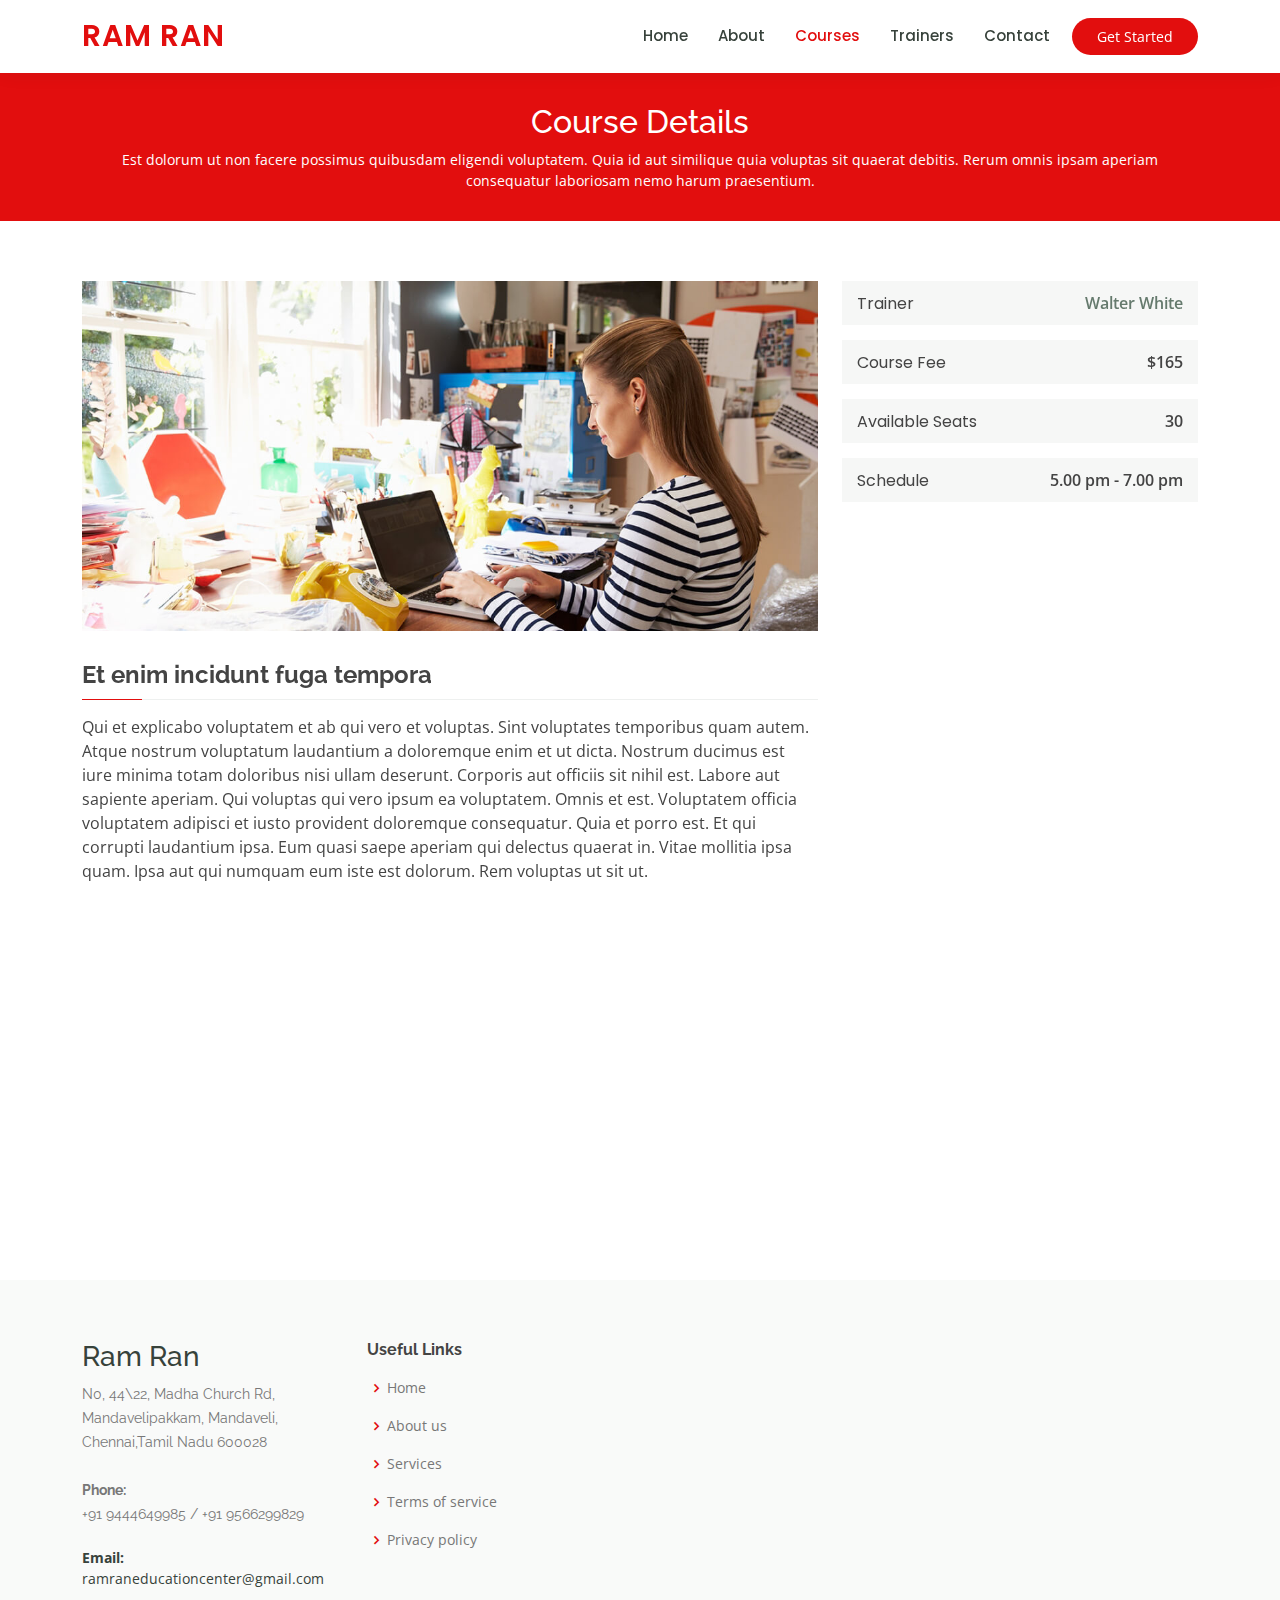
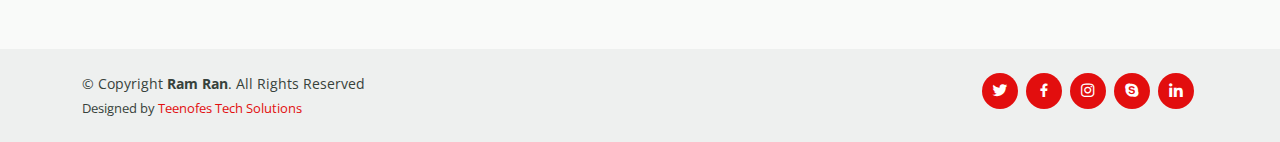
<file: course-details.html>
<!DOCTYPE html>
<html lang="en">

<head>
  <meta charset="utf-8">
  <meta content="width=device-width, initial-scale=1.0" name="viewport">

  <title>Course Details - Ram Ram</title>
  <meta content="" name="description">
  <meta content="" name="keywords">

  <!-- Favicons -->
  <link href="assets/img/favicon.jpg" rel="icon">
  <link href="assets/img/apple-touch-icon.jpg" rel="apple-touch-icon">

  <!-- Google Fonts -->
  <link href="https://fonts.googleapis.com/css?family=Open+Sans:300,300i,400,400i,600,600i,700,700i|Raleway:300,300i,400,400i,500,500i,600,600i,700,700i|Poppins:300,300i,400,400i,500,500i,600,600i,700,700i" rel="stylesheet">

  <!-- Vendor CSS Files -->
  <link href="assets/vendor/animate.css/animate.min.css" rel="stylesheet">
  <link href="assets/vendor/aos/aos.css" rel="stylesheet">
  <link href="assets/vendor/bootstrap/css/bootstrap.min.css" rel="stylesheet">
  <link href="assets/vendor/bootstrap-icons/bootstrap-icons.css" rel="stylesheet">
  <link href="assets/vendor/boxicons/css/boxicons.min.css" rel="stylesheet">
  <link href="assets/vendor/remixicon/remixicon.css" rel="stylesheet">
  <link href="assets/vendor/swiper/swiper-bundle.min.css" rel="stylesheet">

  <!-- Template Main CSS File -->
  <link href="assets/css/style.css" rel="stylesheet">

</head>

<body>

  <!-- ======= Header ======= -->
  <header id="header" class="fixed-top">
    <div class="container d-flex align-items-center">

      <h1 class="logo me-auto"><a href="index.html">Ram Ran</a></h1>
      <!-- Uncomment below if you prefer to use an image logo -->
      <!-- <a href="index.html" class="logo me-auto"><img src="assets/img/logo.png" alt="" class="img-fluid"></a>-->

      <nav id="navbar" class="navbar order-last order-lg-0">
        <ul>
          <li><a href="index.html">Home</a></li>
          <li><a href="about.html">About</a></li>
          <li><a class="active" href="courses.html">Courses</a></li>
          <li><a href="trainers.html">Trainers</a></li>
          <li><a href="contact.html">Contact</a></li>
        </ul>
        <i class="bi bi-list mobile-nav-toggle"></i>
      </nav><!-- .navbar -->

      <a href="courses.html" class="get-started-btn">Get Started</a>

    </div>
  </header><!-- End Header -->

  <main id="main">

    <!-- ======= Breadcrumbs ======= -->
    <div class="breadcrumbs" data-aos="fade-in">
      <div class="container">
        <h2>Course Details</h2>
        <p>Est dolorum ut non facere possimus quibusdam eligendi voluptatem. Quia id aut similique quia voluptas sit quaerat debitis. Rerum omnis ipsam aperiam consequatur laboriosam nemo harum praesentium. </p>
      </div>
    </div><!-- End Breadcrumbs -->

    <!-- ======= Cource Details Section ======= -->
    <section id="course-details" class="course-details">
      <div class="container" data-aos="fade-up">

        <div class="row">
          <div class="col-lg-8">
            <img src="assets/img/course-details.jpg" class="img-fluid" alt="">
            <h3>Et enim incidunt fuga tempora</h3>
            <p>
              Qui et explicabo voluptatem et ab qui vero et voluptas. Sint voluptates temporibus quam autem. Atque nostrum voluptatum laudantium a doloremque enim et ut dicta. Nostrum ducimus est iure minima totam doloribus nisi ullam deserunt. Corporis aut officiis sit nihil est. Labore aut sapiente aperiam.
              Qui voluptas qui vero ipsum ea voluptatem. Omnis et est. Voluptatem officia voluptatem adipisci et iusto provident doloremque consequatur. Quia et porro est. Et qui corrupti laudantium ipsa.
              Eum quasi saepe aperiam qui delectus quaerat in. Vitae mollitia ipsa quam. Ipsa aut qui numquam eum iste est dolorum. Rem voluptas ut sit ut.
            </p>
          </div>
          <div class="col-lg-4">

            <div class="course-info d-flex justify-content-between align-items-center">
              <h5>Trainer</h5>
              <p><a href="#">Walter White</a></p>
            </div>

            <div class="course-info d-flex justify-content-between align-items-center">
              <h5>Course Fee</h5>
              <p>$165</p>
            </div>

            <div class="course-info d-flex justify-content-between align-items-center">
              <h5>Available Seats</h5>
              <p>30</p>
            </div>

            <div class="course-info d-flex justify-content-between align-items-center">
              <h5>Schedule</h5>
              <p>5.00 pm - 7.00 pm</p>
            </div>

          </div>
        </div>

      </div>
    </section><!-- End Cource Details Section -->

    <!-- ======= Cource Details Tabs Section ======= -->
    <section id="cource-details-tabs" class="cource-details-tabs">
      <div class="container" data-aos="fade-up">

        <div class="row">
          <div class="col-lg-3">
            <ul class="nav nav-tabs flex-column">
              <li class="nav-item">
                <a class="nav-link active show" data-toggle="tab" href="#tab-1">Modi sit est</a>
              </li>
              <li class="nav-item">
                <a class="nav-link" data-toggle="tab" href="#tab-2">Unde praesentium sed</a>
              </li>
              <li class="nav-item">
                <a class="nav-link" data-toggle="tab" href="#tab-3">Pariatur explicabo vel</a>
              </li>
              <li class="nav-item">
                <a class="nav-link" data-toggle="tab" href="#tab-4">Nostrum qui quasi</a>
              </li>
              <li class="nav-item">
                <a class="nav-link" data-toggle="tab" href="#tab-5">Iusto ut expedita aut</a>
              </li>
            </ul>
          </div>
          <div class="col-lg-9 mt-4 mt-lg-0">
            <div class="tab-content">
              <div class="tab-pane active show" id="tab-1">
                <div class="row">
                  <div class="col-lg-8 details order-2 order-lg-1">
                    <h3>Architecto ut aperiam autem id</h3>
                    <p class="fst-italic">Qui laudantium consequatur laborum sit qui ad sapiente dila parde sonata raqer a videna mareta paulona marka</p>
                    <p>Et nobis maiores eius. Voluptatibus ut enim blanditiis atque harum sint. Laborum eos ipsum ipsa odit magni. Incidunt hic ut molestiae aut qui. Est repellat minima eveniet eius et quis magni nihil. Consequatur dolorem quaerat quos qui similique accusamus nostrum rem vero</p>
                  </div>
                  <div class="col-lg-4 text-center order-1 order-lg-2">
                    <img src="assets/img/course-details-tab-1.png" alt="" class="img-fluid">
                  </div>
                </div>
              </div>
              <div class="tab-pane" id="tab-2">
                <div class="row">
                  <div class="col-lg-8 details order-2 order-lg-1">
                    <h3>Et blanditiis nemo veritatis excepturi</h3>
                    <p class="fst-italic">Qui laudantium consequatur laborum sit qui ad sapiente dila parde sonata raqer a videna mareta paulona marka</p>
                    <p>Ea ipsum voluptatem consequatur quis est. Illum error ullam omnis quia et reiciendis sunt sunt est. Non aliquid repellendus itaque accusamus eius et velit ipsa voluptates. Optio nesciunt eaque beatae accusamus lerode pakto madirna desera vafle de nideran pal</p>
                  </div>
                  <div class="col-lg-4 text-center order-1 order-lg-2">
                    <img src="assets/img/course-details-tab-2.png" alt="" class="img-fluid">
                  </div>
                </div>
              </div>
              <div class="tab-pane" id="tab-3">
                <div class="row">
                  <div class="col-lg-8 details order-2 order-lg-1">
                    <h3>Impedit facilis occaecati odio neque aperiam sit</h3>
                    <p class="fst-italic">Eos voluptatibus quo. Odio similique illum id quidem non enim fuga. Qui natus non sunt dicta dolor et. In asperiores velit quaerat perferendis aut</p>
                    <p>Iure officiis odit rerum. Harum sequi eum illum corrupti culpa veritatis quisquam. Neque necessitatibus illo rerum eum ut. Commodi ipsam minima molestiae sed laboriosam a iste odio. Earum odit nesciunt fugiat sit ullam. Soluta et harum voluptatem optio quae</p>
                  </div>
                  <div class="col-lg-4 text-center order-1 order-lg-2">
                    <img src="assets/img/course-details-tab-3.png" alt="" class="img-fluid">
                  </div>
                </div>
              </div>
              <div class="tab-pane" id="tab-4">
                <div class="row">
                  <div class="col-lg-8 details order-2 order-lg-1">
                    <h3>Fuga dolores inventore laboriosam ut est accusamus laboriosam dolore</h3>
                    <p class="fst-italic">Totam aperiam accusamus. Repellat consequuntur iure voluptas iure porro quis delectus</p>
                    <p>Eaque consequuntur consequuntur libero expedita in voluptas. Nostrum ipsam necessitatibus aliquam fugiat debitis quis velit. Eum ex maxime error in consequatur corporis atque. Eligendi asperiores sed qui veritatis aperiam quia a laborum inventore</p>
                  </div>
                  <div class="col-lg-4 text-center order-1 order-lg-2">
                    <img src="assets/img/course-details-tab-4.png" alt="" class="img-fluid">
                  </div>
                </div>
              </div>
              <div class="tab-pane" id="tab-5">
                <div class="row">
                  <div class="col-lg-8 details order-2 order-lg-1">
                    <h3>Est eveniet ipsam sindera pad rone matrelat sando reda</h3>
                    <p class="fst-italic">Omnis blanditiis saepe eos autem qui sunt debitis porro quia.</p>
                    <p>Exercitationem nostrum omnis. Ut reiciendis repudiandae minus. Omnis recusandae ut non quam ut quod eius qui. Ipsum quia odit vero atque qui quibusdam amet. Occaecati sed est sint aut vitae molestiae voluptate vel</p>
                  </div>
                  <div class="col-lg-4 text-center order-1 order-lg-2">
                    <img src="assets/img/course-details-tab-5.png" alt="" class="img-fluid">
                  </div>
                </div>
              </div>
            </div>
          </div>
        </div>

      </div>
    </section><!-- End Cource Details Tabs Section -->

  </main><!-- End #main -->

  <!-- ======= Footer ======= -->
  <footer id="footer">

    <div class="footer-top">
      <div class="container">
        <div class="row">

          <div class="col-lg-3 col-md-6 footer-contact">
            <h3>Ram Ran</h3>
            <p>
            N0, 44\22, Madha Church Rd,<br>
            Mandavelipakkam, Mandaveli,<br>
            Chennai,Tamil Nadu 600028<br><br>
            <strong>Phone:</strong><p>+91 9444649985 / +91 9566299829</p><br>
            <strong>Email:</strong> ramraneducationcenter@gmail.com<br>
          </p>
          </div>

          <div class="col-lg-2 col-md-6 footer-links">
            <h4>Useful Links</h4>
            <ul>
              <li><i class="bx bx-chevron-right"></i> <a href="#">Home</a></li>
              <li><i class="bx bx-chevron-right"></i> <a href="#">About us</a></li>
              <li><i class="bx bx-chevron-right"></i> <a href="#">Services</a></li>
              <li><i class="bx bx-chevron-right"></i> <a href="#">Terms of service</a></li>
              <li><i class="bx bx-chevron-right"></i> <a href="#">Privacy policy</a></li>
            </ul>
          </div>

          <!--<div class="col-lg-3 col-md-6 footer-links">
            <h4>Our Services</h4>
            <ul>
              <li><i class="bx bx-chevron-right"></i> <a href="#">Web Design</a></li>
              <li><i class="bx bx-chevron-right"></i> <a href="#">Web Development</a></li>
              <li><i class="bx bx-chevron-right"></i> <a href="#">Product Management</a></li>
              <li><i class="bx bx-chevron-right"></i> <a href="#">Marketing</a></li>
              <li><i class="bx bx-chevron-right"></i> <a href="#">Graphic Design</a></li>
            </ul>
          </div>-->

          <!-- <div class="col-lg-4 col-md-6 footer-newsletter">
            <h4>Join Our Newsletter</h4>
            <p>Tamen quem nulla quae legam multos aute sint culpa legam noster magna</p>
            <form action="" method="post">
              <input type="email" name="email"><input type="submit" value="Subscribe">
            </form>
          </div> -->

        </div>
      </div>
    </div>

    <div class="container d-md-flex py-4">

      <div class="me-md-auto text-center text-md-start">
        <div class="copyright">
          &copy; Copyright <strong><span>Ram Ran</span></strong>. All Rights Reserved
        </div>
        <div class="credits">
          Designed by <a href="https://teenofestechsolutions.github.io/">Teenofes Tech Solutions</a>
        </div>
      </div>
      <div class="social-links text-center text-md-right pt-3 pt-md-0">
        <a href="#" class="twitter"><i class="bx bxl-twitter"></i></a>
        <a href="#" class="facebook"><i class="bx bxl-facebook"></i></a>
        <a href="#" class="instagram"><i class="bx bxl-instagram"></i></a>
        <a href="#" class="google-plus"><i class="bx bxl-skype"></i></a>
        <a href="#" class="linkedin"><i class="bx bxl-linkedin"></i></a>
      </div>
    </div>
  </footer><!-- End Footer -->

  <div id="preloader"></div>
  <a href="#" class="back-to-top d-flex align-items-center justify-content-center"><i class="bi bi-arrow-up-short"></i></a>

  <!-- Vendor JS Files -->
  <script src="assets/vendor/aos/aos.js"></script>
  <script src="assets/vendor/bootstrap/js/bootstrap.bundle.min.js"></script>
  <script src="assets/vendor/php-email-form/validate.js"></script>
  <script src="assets/vendor/purecounter/purecounter.js"></script>
  <script src="assets/vendor/swiper/swiper-bundle.min.js"></script>

  <!-- Template Main JS File -->
  <script src="assets/js/main.js"></script>

</body>

</html>
</file>
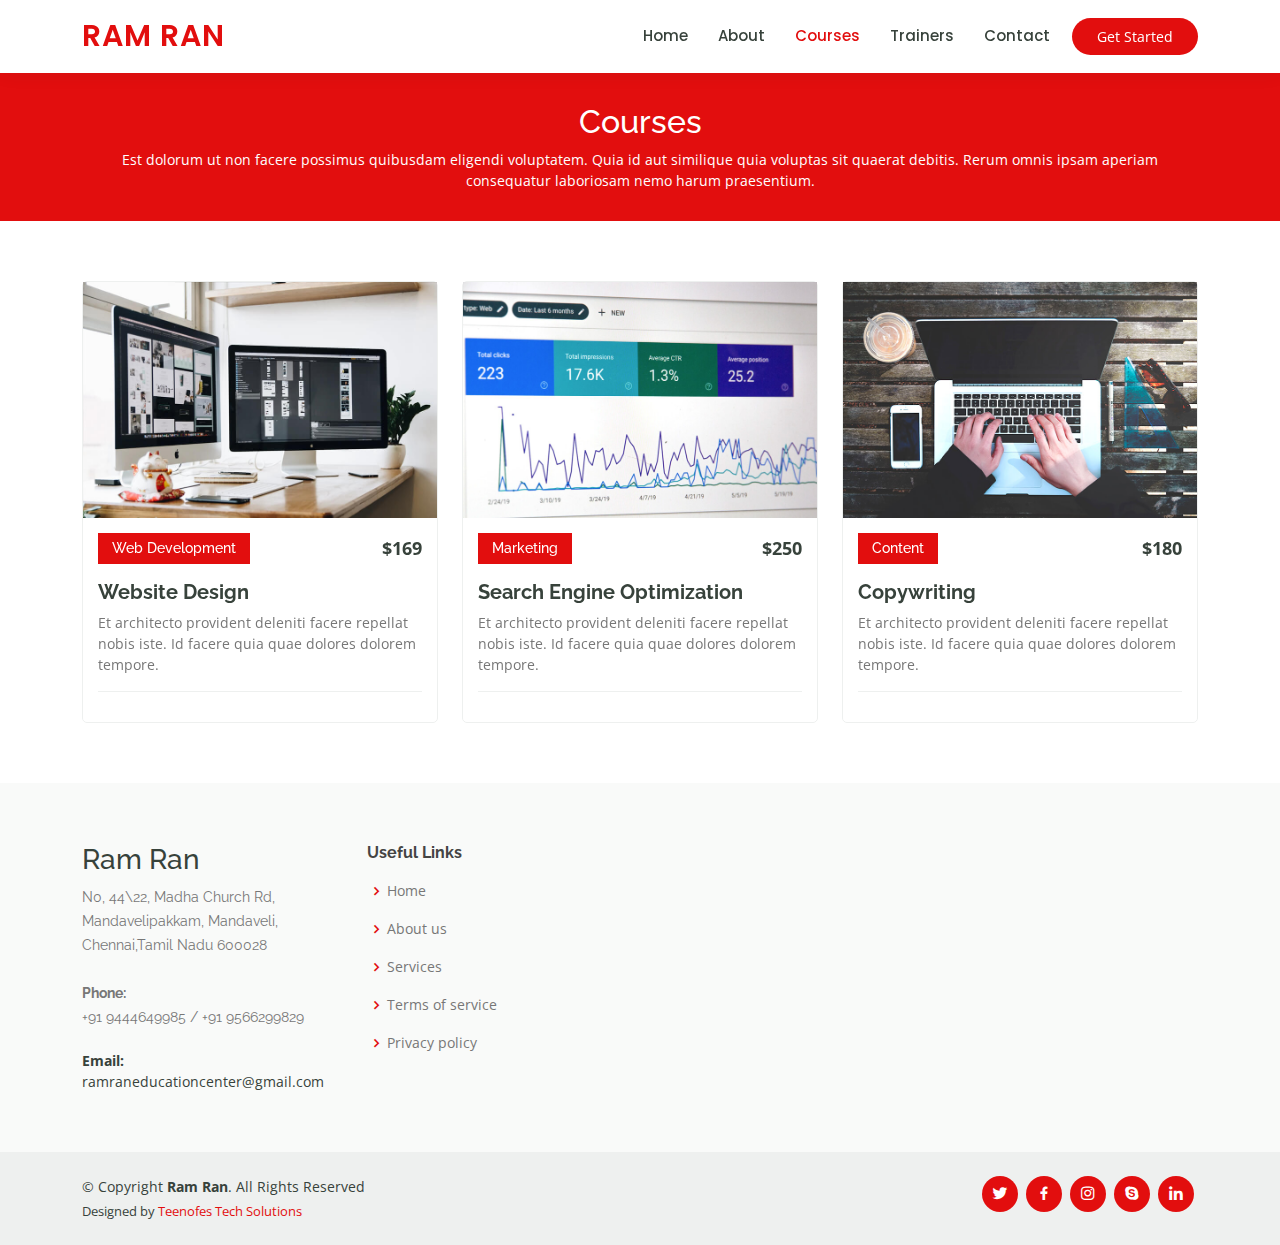
<file: courses.html>
<!DOCTYPE html>
<html lang="en">

<head>
  <meta charset="utf-8">
  <meta content="width=device-width, initial-scale=1.0" name="viewport">

  <title>Courses - Ram Ram</title>
  <meta content="" name="description">
  <meta content="" name="keywords">

  <!-- Favicons -->
  <link href="assets/img/favicon.jpg" rel="icon">
  <link href="assets/img/apple-touch-icon.jpg" rel="apple-touch-icon">

  <!-- Google Fonts -->
  <link href="https://fonts.googleapis.com/css?family=Open+Sans:300,300i,400,400i,600,600i,700,700i|Raleway:300,300i,400,400i,500,500i,600,600i,700,700i|Poppins:300,300i,400,400i,500,500i,600,600i,700,700i" rel="stylesheet">

  <!-- Vendor CSS Files -->
  <link href="assets/vendor/animate.css/animate.min.css" rel="stylesheet">
  <link href="assets/vendor/aos/aos.css" rel="stylesheet">
  <link href="assets/vendor/bootstrap/css/bootstrap.min.css" rel="stylesheet">
  <link href="assets/vendor/bootstrap-icons/bootstrap-icons.css" rel="stylesheet">
  <link href="assets/vendor/boxicons/css/boxicons.min.css" rel="stylesheet">
  <link href="assets/vendor/remixicon/remixicon.css" rel="stylesheet">
  <link href="assets/vendor/swiper/swiper-bundle.min.css" rel="stylesheet">

  <!-- Template Main CSS File -->
  <link href="assets/css/style.css" rel="stylesheet">

</head>

<body>

  <!-- ======= Header ======= -->
  <header id="header" class="fixed-top">
    <div class="container d-flex align-items-center">

      <h1 class="logo me-auto"><a href="index.html">Ram Ran</a></h1>
      <!-- Uncomment below if you prefer to use an image logo -->
      <!-- <a href="index.html" class="logo me-auto"><img src="assets/img/logo.png" alt="" class="img-fluid"></a>-->

      <nav id="navbar" class="navbar order-last order-lg-0">
        <ul>
          <li><a href="index.html">Home</a></li>
          <li><a href="about.html">About</a></li>
          <li><a class="active" href="courses.html">Courses</a></li>
          <li><a href="trainers.html">Trainers</a></li>
          <li><a href="contact.html">Contact</a></li>
        </ul>
        <i class="bi bi-list mobile-nav-toggle"></i>
      </nav><!-- .navbar -->

      <a href="courses.html" class="get-started-btn">Get Started</a>

    </div>
  </header><!-- End Header -->

  <main id="main" data-aos="fade-in">

    <!-- ======= Breadcrumbs ======= -->
    <div class="breadcrumbs">
      <div class="container">
        <h2>Courses</h2>
        <p>Est dolorum ut non facere possimus quibusdam eligendi voluptatem. Quia id aut similique quia voluptas sit quaerat debitis. Rerum omnis ipsam aperiam consequatur laboriosam nemo harum praesentium. </p>
      </div>
    </div><!-- End Breadcrumbs -->

    <!-- ======= Courses Section ======= -->
    <section id="courses" class="courses">
      <div class="container" data-aos="fade-up">

        <div class="row" data-aos="zoom-in" data-aos-delay="100">

          <div class="col-lg-4 col-md-6 d-flex align-items-stretch">
            <div class="course-item">
              <img src="assets/img/course-1.jpg" class="img-fluid" alt="...">
              <div class="course-content">
                <div class="d-flex justify-content-between align-items-center mb-3">
                  <h4>Web Development</h4>
                  <p class="price">$169</p>
                </div>

                <h3><a href="course-details.html">Website Design</a></h3>
                <p>Et architecto provident deleniti facere repellat nobis iste. Id facere quia quae dolores dolorem tempore.</p>
                <div class="trainer d-flex justify-content-between align-items-center">
                  <!--<div class="trainer-profile d-flex align-items-center">
                    <img src="assets/img/trainers/trainer-1.jpg" class="img-fluid" alt="">
                    <span>Antonio</span>
                  </div>
                  <div class="trainer-rank d-flex align-items-center">
                    <i class="bx bx-user"></i>&nbsp;50
                    &nbsp;&nbsp;
                    <i class="bx bx-heart"></i>&nbsp;65
                  </div>-->
                </div>
              </div>
            </div>
          </div> <!-- End Course Item-->

          <div class="col-lg-4 col-md-6 d-flex align-items-stretch mt-4 mt-md-0">
            <div class="course-item">
              <img src="assets/img/course-2.jpg" class="img-fluid" alt="...">
              <div class="course-content">
                <div class="d-flex justify-content-between align-items-center mb-3">
                  <h4>Marketing</h4>
                  <p class="price">$250</p>
                </div>

                <h3><a href="course-details.html">Search Engine Optimization</a></h3>
                <p>Et architecto provident deleniti facere repellat nobis iste. Id facere quia quae dolores dolorem tempore.</p>
                <div class="trainer d-flex justify-content-between align-items-center">
                  <!--<div class="trainer-profile d-flex align-items-center">
                    <img src="assets/img/trainers/trainer-2.jpg" class="img-fluid" alt="">
                    <span>Lana</span>
                  </div>
                  <div class="trainer-rank d-flex align-items-center">
                    <i class="bx bx-user"></i>&nbsp;35
                    &nbsp;&nbsp;
                    <i class="bx bx-heart"></i>&nbsp;42
                  </div>-->
                </div>
              </div>
            </div>
          </div> <!-- End Course Item-->

          <div class="col-lg-4 col-md-6 d-flex align-items-stretch mt-4 mt-lg-0">
            <div class="course-item">
              <img src="assets/img/course-3.jpg" class="img-fluid" alt="...">
              <div class="course-content">
                <div class="d-flex justify-content-between align-items-center mb-3">
                  <h4>Content</h4>
                  <p class="price">$180</p>
                </div>

                <h3><a href="course-details.html">Copywriting</a></h3>
                <p>Et architecto provident deleniti facere repellat nobis iste. Id facere quia quae dolores dolorem tempore.</p>
                <div class="trainer d-flex justify-content-between align-items-center">
                  <!--<div class="trainer-profile d-flex align-items-center">
                    <img src="assets/img/trainers/trainer-3.jpg" class="img-fluid" alt="">
                    <span>Brandon</span>
                  </div>
                  <div class="trainer-rank d-flex align-items-center">
                    <i class="bx bx-user"></i>&nbsp;20
                    &nbsp;&nbsp;
                    <i class="bx bx-heart"></i>&nbsp;85
                  </div>-->
                </div>
              </div>
            </div>
          </div> <!-- End Course Item-->

        </div>

      </div>
    </section><!-- End Courses Section -->

  </main><!-- End #main -->

  <!-- ======= Footer ======= -->
  <footer id="footer">

    <div class="footer-top">
      <div class="container">
        <div class="row">

          <div class="col-lg-3 col-md-6 footer-contact">
            <h3>Ram Ran</h3>
            <p>
              N0, 44\22, Madha Church Rd,<br>
              Mandavelipakkam, Mandaveli,<br>
              Chennai,Tamil Nadu 600028<br><br>
              <strong>Phone:</strong><p>+91 9444649985 / +91 9566299829</p><br>
              <strong>Email:</strong> ramraneducationcenter@gmail.com<br>
            </p>
          </div>

          <div class="col-lg-2 col-md-6 footer-links">
            <h4>Useful Links</h4>
            <ul>
              <li><i class="bx bx-chevron-right"></i> <a href="#">Home</a></li>
              <li><i class="bx bx-chevron-right"></i> <a href="#">About us</a></li>
              <li><i class="bx bx-chevron-right"></i> <a href="#">Services</a></li>
              <li><i class="bx bx-chevron-right"></i> <a href="#">Terms of service</a></li>
              <li><i class="bx bx-chevron-right"></i> <a href="#">Privacy policy</a></li>
            </ul>
          </div>

          <!--<div class="col-lg-3 col-md-6 footer-links">
            <h4>Our Services</h4>
            <ul>
              <li><i class="bx bx-chevron-right"></i> <a href="#">Web Design</a></li>
              <li><i class="bx bx-chevron-right"></i> <a href="#">Web Development</a></li>
              <li><i class="bx bx-chevron-right"></i> <a href="#">Product Management</a></li>
              <li><i class="bx bx-chevron-right"></i> <a href="#">Marketing</a></li>
              <li><i class="bx bx-chevron-right"></i> <a href="#">Graphic Design</a></li>
            </ul>
          </div>-->

          <!-- <div class="col-lg-4 col-md-6 footer-newsletter">
            <h4>Join Our Newsletter</h4>
            <p>Tamen quem nulla quae legam multos aute sint culpa legam noster magna</p>
            <form action="" method="post">
              <input type="email" name="email"><input type="submit" value="Subscribe">
            </form>
          </div> -->

        </div>
      </div>
    </div>

    <div class="container d-md-flex py-4">

      <div class="me-md-auto text-center text-md-start">
        <div class="copyright">
          &copy; Copyright <strong><span>Ram Ran</span></strong>. All Rights Reserved
        </div>
        <div class="credits">
          Designed by <a href="https://teenofestechsolutions.github.io/">Teenofes Tech Solutions</a>
        </div>
      </div>
      <div class="social-links text-center text-md-right pt-3 pt-md-0">
        <a href="#" class="twitter"><i class="bx bxl-twitter"></i></a>
        <a href="#" class="facebook"><i class="bx bxl-facebook"></i></a>
        <a href="#" class="instagram"><i class="bx bxl-instagram"></i></a>
        <a href="#" class="google-plus"><i class="bx bxl-skype"></i></a>
        <a href="#" class="linkedin"><i class="bx bxl-linkedin"></i></a>
      </div>
    </div>
  </footer><!-- End Footer -->

  <div id="preloader"></div>
  <a href="#" class="back-to-top d-flex align-items-center justify-content-center"><i class="bi bi-arrow-up-short"></i></a>

  <!-- Vendor JS Files -->
  <script src="assets/vendor/aos/aos.js"></script>
  <script src="assets/vendor/bootstrap/js/bootstrap.bundle.min.js"></script>
  <script src="assets/vendor/php-email-form/validate.js"></script>
  <script src="assets/vendor/purecounter/purecounter.js"></script>
  <script src="assets/vendor/swiper/swiper-bundle.min.js"></script>

  <!-- Template Main JS File -->
  <script src="assets/js/main.js"></script>

</body>

</html>
</file>
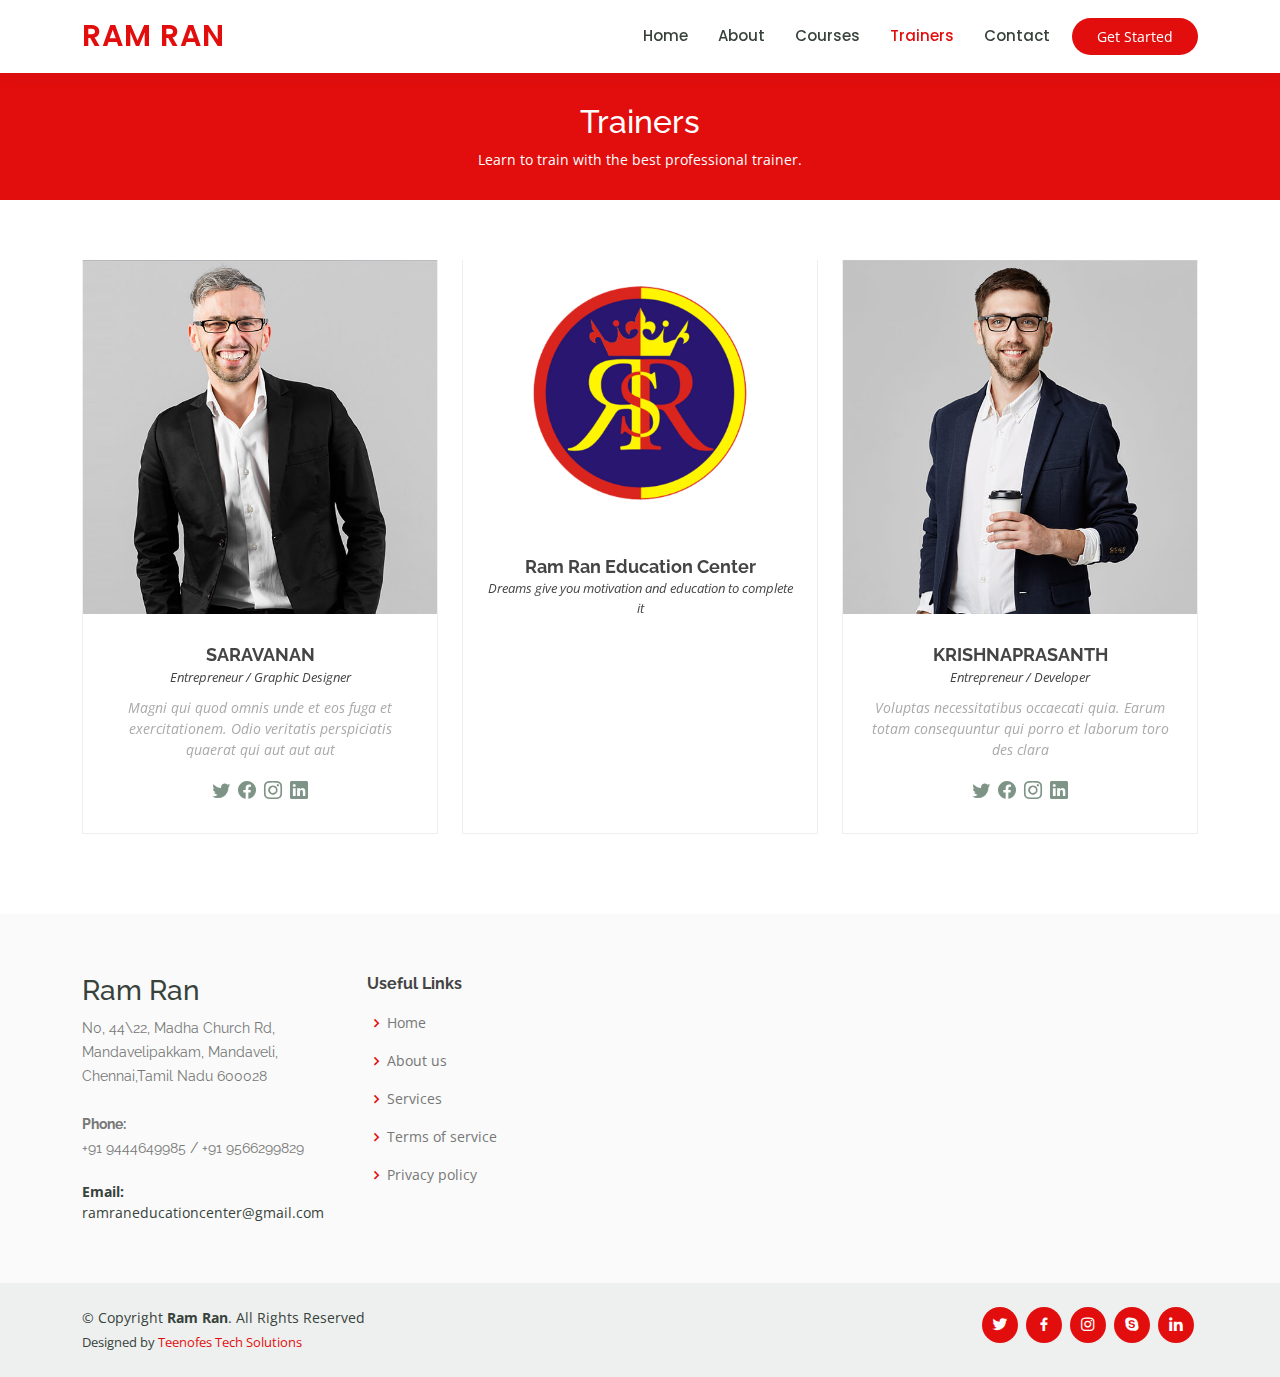
<file: trainers.html>
<!DOCTYPE html>
<html lang="en">

<head>
  <meta charset="utf-8">
  <meta content="width=device-width, initial-scale=1.0" name="viewport">

  <title>Trainers - Ram Ram</title>
  <meta content="" name="description">
  <meta content="" name="keywords">

  <!-- Favicons -->
  <link href="assets/img/favicon.jpg" rel="icon">
  <link href="assets/img/apple-touch-icon.jpg" rel="apple-touch-icon">

  <!-- Google Fonts -->
  <link href="https://fonts.googleapis.com/css?family=Open+Sans:300,300i,400,400i,600,600i,700,700i|Raleway:300,300i,400,400i,500,500i,600,600i,700,700i|Poppins:300,300i,400,400i,500,500i,600,600i,700,700i" rel="stylesheet">

  <!-- Vendor CSS Files -->
  <link href="assets/vendor/animate.css/animate.min.css" rel="stylesheet">
  <link href="assets/vendor/aos/aos.css" rel="stylesheet">
  <link href="assets/vendor/bootstrap/css/bootstrap.min.css" rel="stylesheet">
  <link href="assets/vendor/bootstrap-icons/bootstrap-icons.css" rel="stylesheet">
  <link href="assets/vendor/boxicons/css/boxicons.min.css" rel="stylesheet">
  <link href="assets/vendor/remixicon/remixicon.css" rel="stylesheet">
  <link href="assets/vendor/swiper/swiper-bundle.min.css" rel="stylesheet">

  <!-- Template Main CSS File -->
  <link href="assets/css/style.css" rel="stylesheet">

</head>

<body>

  <!-- ======= Header ======= -->
  <header id="header" class="fixed-top">
    <div class="container d-flex align-items-center">

      <h1 class="logo me-auto"><a href="index.html">Ram Ran</a></h1>
      <!-- Uncomment below if you prefer to use an image logo -->
      <!-- <a href="index.html" class="logo me-auto"><img src="assets/img/logo.png" alt="" class="img-fluid"></a>-->

      <nav id="navbar" class="navbar order-last order-lg-0">
        <ul>
          <li><a href="index.html">Home</a></li>
          <li><a href="about.html">About</a></li>
          <li><a href="courses.html">Courses</a></li>
          <li><a class="active" href="trainers.html">Trainers</a></li>
          <li><a href="contact.html">Contact</a></li>
        </ul>
        <i class="bi bi-list mobile-nav-toggle"></i>
      </nav><!-- .navbar -->

      <a href="courses.html" class="get-started-btn">Get Started</a>

    </div>
  </header><!-- End Header -->

  <main id="main" data-aos="fade-in">

    <!-- ======= Breadcrumbs ======= -->
    <div class="breadcrumbs">
      <div class="container">
        <h2>Trainers</h2>
        <p>Learn to train with the best professional trainer. </p>
      </div>
    </div><!-- End Breadcrumbs -->

    <!-- ======= Trainers Section ======= -->
    <section id="trainers" class="trainers">
      <div class="container" data-aos="fade-up">

        <div class="row" data-aos="zoom-in" data-aos-delay="100">
          <div class="col-lg-4 col-md-6 d-flex align-items-stretch">
            <div class="member">
              <img src="assets/img/trainers/trainer-1.jpg" class="img-fluid" alt="">
              <div class="member-content">
                <h4>SARAVANAN</h4>
                <span>Entrepreneur / Graphic Designer</span>
                <p>
                  Magni qui quod omnis unde et eos fuga et exercitationem. Odio veritatis perspiciatis quaerat qui aut aut aut
                </p>
                <div class="social">
                  <a href=""><i class="bi bi-twitter"></i></a>
                  <a href=""><i class="bi bi-facebook"></i></a>
                  <a href=""><i class="bi bi-instagram"></i></a>
                  <a href=""><i class="bi bi-linkedin"></i></a>
                </div>
              </div>
            </div>
          </div>

          <div class="col-lg-4 col-md-6 d-flex align-items-stretch">
            <div class="member">
              <img src="assets/img/about.jpg" class="img-fluid" alt="">
              <div class="member-content">
                <h4>Ram Ran Education Center</h4>
                <span>Dreams give you motivation and education to complete it</span>
                <!--<p>
                  Repellat fugiat adipisci nemo illum nesciunt voluptas repellendus. In architecto rerum rerum temporibus
                </p>
                <div class="social">
                  <a href=""><i class="bi bi-twitter"></i></a>
                  <a href=""><i class="bi bi-facebook"></i></a>
                  <a href=""><i class="bi bi-instagram"></i></a>
                  <a href=""><i class="bi bi-linkedin"></i></a>
                </div>-->
              </div>
            </div>
          </div>

          <div class="col-lg-4 col-md-6 d-flex align-items-stretch">
            <div class="member">
              <img src="assets/img/trainers/trainer-3.jpg" class="img-fluid" alt="">
              <div class="member-content">
                <h4>KRISHNAPRASANTH</h4>
                <span>Entrepreneur / Developer</span>
                <p>
                  Voluptas necessitatibus occaecati quia. Earum totam consequuntur qui porro et laborum toro des clara
                </p>
                <div class="social">
                  <a href=""><i class="bi bi-twitter"></i></a>
                  <a href=""><i class="bi bi-facebook"></i></a>
                  <a href=""><i class="bi bi-instagram"></i></a>
                  <a href=""><i class="bi bi-linkedin"></i></a>
                </div>
              </div>
            </div>
          </div>

        </div>

      </div>
    </section><!-- End Trainers Section -->

  </main><!-- End #main -->

  <!-- ======= Footer ======= -->
  <footer id="footer">

    <div class="footer-top">
      <div class="container">
        <div class="row">

          <div class="col-lg-3 col-md-6 footer-contact">
            <h3>Ram Ran</h3>
            <p>
              N0, 44\22, Madha Church Rd,<br>
              Mandavelipakkam, Mandaveli,<br>
              Chennai,Tamil Nadu 600028<br><br>
              <strong>Phone:</strong><p>+91 9444649985 / +91 9566299829</p><br>
              <strong>Email:</strong> ramraneducationcenter@gmail.com<br>
            </p>
          </div>

          <div class="col-lg-2 col-md-6 footer-links">
            <h4>Useful Links</h4>
            <ul>
              <li><i class="bx bx-chevron-right"></i> <a href="#">Home</a></li>
              <li><i class="bx bx-chevron-right"></i> <a href="#">About us</a></li>
              <li><i class="bx bx-chevron-right"></i> <a href="#">Services</a></li>
              <li><i class="bx bx-chevron-right"></i> <a href="#">Terms of service</a></li>
              <li><i class="bx bx-chevron-right"></i> <a href="#">Privacy policy</a></li>
            </ul>
          </div>

          <!--<div class="col-lg-3 col-md-6 footer-links">
            <h4>Our Services</h4>
            <ul>
              <li><i class="bx bx-chevron-right"></i> <a href="#">Web Design</a></li>
              <li><i class="bx bx-chevron-right"></i> <a href="#">Web Development</a></li>
              <li><i class="bx bx-chevron-right"></i> <a href="#">Product Management</a></li>
              <li><i class="bx bx-chevron-right"></i> <a href="#">Marketing</a></li>
              <li><i class="bx bx-chevron-right"></i> <a href="#">Graphic Design</a></li>
            </ul>
          </div>-->

          <!-- <div class="col-lg-4 col-md-6 footer-newsletter">
            <h4>Join Our Newsletter</h4>
            <p>Tamen quem nulla quae legam multos aute sint culpa legam noster magna</p>
            <form action="" method="post">
              <input type="email" name="email"><input type="submit" value="Subscribe">
            </form>
          </div> -->

        </div>
      </div>
    </div>

    <div class="container d-md-flex py-4">

      <div class="me-md-auto text-center text-md-start">
        <div class="copyright">
          &copy; Copyright <strong><span>Ram Ran</span></strong>. All Rights Reserved
        </div>
        <div class="credits">
          Designed by <a href="https://teenofestechsolutions.github.io/">Teenofes Tech Solutions</a>
        </div>
      </div>
      <div class="social-links text-center text-md-right pt-3 pt-md-0">
        <a href="#" class="twitter"><i class="bx bxl-twitter"></i></a>
        <a href="#" class="facebook"><i class="bx bxl-facebook"></i></a>
        <a href="#" class="instagram"><i class="bx bxl-instagram"></i></a>
        <a href="#" class="google-plus"><i class="bx bxl-skype"></i></a>
        <a href="#" class="linkedin"><i class="bx bxl-linkedin"></i></a>
      </div>
    </div>
  </footer><!-- End Footer -->

  <div id="preloader"></div>
  <a href="#" class="back-to-top d-flex align-items-center justify-content-center"><i class="bi bi-arrow-up-short"></i></a>

  <!-- Vendor JS Files -->
  <script src="assets/vendor/aos/aos.js"></script>
  <script src="assets/vendor/bootstrap/js/bootstrap.bundle.min.js"></script>
  <script src="assets/vendor/php-email-form/validate.js"></script>
  <script src="assets/vendor/purecounter/purecounter.js"></script>
  <script src="assets/vendor/swiper/swiper-bundle.min.js"></script>

  <!-- Template Main JS File -->
  <script src="assets/js/main.js"></script>

</body>

</html>
</file>
<file: assets/css/style.css>
/**
* Template Name: Mentor - v4.5.0
* Template URL: https://bootstrapmade.com/mentor-free-education-bootstrap-theme/
* Author: BootstrapMade.com
* License: https://bootstrapmade.com/license/
*/

/*--------------------------------------------------------------
# General
--------------------------------------------------------------*/
body {
  font-family: "Open Sans", sans-serif;
  color: #444444;
}

a {
  color: #e20e0e;
  text-decoration: none;
}

a:hover {
  color: #e20e0e;
  text-decoration: none;
}

h1, h2, h3, h4, h5, h6 {
  font-family: "Raleway", sans-serif;
}

/*--------------------------------------------------------------
# Back to top button
--------------------------------------------------------------*/
.back-to-top {
  position: fixed;
  visibility: hidden;
  opacity: 0;
  right: 15px;
  bottom: 15px;
  z-index: 996;
  background: #e20e0e;
  width: 40px;
  height: 40px;
  border-radius: 50px;
  transition: all 0.4s;
}
.back-to-top i {
  font-size: 28px;
  color: #fff;
  line-height: 0;
}
.back-to-top:hover {
  background: #e20e0e;
  color: #fff;
}
.back-to-top.active {
  visibility: visible;
  opacity: 1;
}

/*--------------------------------------------------------------
# Preloader
--------------------------------------------------------------*/
#preloader {
  position: fixed;
  top: 0;
  left: 0;
  right: 0;
  bottom: 0;
  z-index: 9999;
  overflow: hidden;
  background: #fff;
}

#preloader:before {
  content: "";
  position: fixed;
  top: calc(50% - 30px);
  left: calc(50% - 30px);
  border: 6px solid #e20e0e;
  border-top-color: #fff;
  border-bottom-color: #fff;
  border-radius: 50%;
  width: 60px;
  height: 60px;
  -webkit-animation: animate-preloader 1s linear infinite;
  animation: animate-preloader 1s linear infinite;
}

@-webkit-keyframes animate-preloader {
  0% {
    transform: rotate(0deg);
  }
  100% {
    transform: rotate(360deg);
  }
}

@keyframes animate-preloader {
  0% {
    transform: rotate(0deg);
  }
  100% {
    transform: rotate(360deg);
  }
}
/*--------------------------------------------------------------
# Disable aos animation delay on mobile devices
--------------------------------------------------------------*/
@media screen and (max-width: 768px) {
  [data-aos-delay] {
    transition-delay: 0 !important;
  }
}
/*--------------------------------------------------------------
# Header
--------------------------------------------------------------*/
#header {
  background: #fff;
  transition: all 0.5s;
  z-index: 997;
  padding: 15px 0;
  box-shadow: 0px 0 18px rgba(55, 66, 59, 0.08);
}
#header .logo {
  font-size: 30px;
  margin: 0;
  padding: 0;
  line-height: 1;
  font-weight: 600;
  letter-spacing: 1px;
  text-transform: uppercase;
  font-family: "Poppins", sans-serif;
}
#header .logo a {
  color: #e20e0e;
}
#header .logo img {
  max-height: 40px;
}

/**
* Get Startet Button 
*/
.get-started-btn {
  margin-left: 22px;
  background: #e20e0e;
  color: #fff;
  border-radius: 50px;
  padding: 8px 25px;
  white-space: nowrap;
  transition: 0.3s;
  font-size: 14px;
  display: inline-block;
}
.get-started-btn:hover {
  background: #e20e0e;
  color: #fff;
}
@media (max-width: 768px) {
  .get-started-btn {
    margin: 0 15px 0 0;
    padding: 6px 18px;
  }
}

/*--------------------------------------------------------------
# Navigation Menu
--------------------------------------------------------------*/
/**
* Desktop Navigation 
*/
.navbar {
  padding: 0;
}
.navbar ul {
  margin: 0;
  padding: 0;
  display: flex;
  list-style: none;
  align-items: center;
}
.navbar li {
  position: relative;
}
.navbar a, .navbar a:focus {
  display: flex;
  align-items: center;
  justify-content: space-between;
  padding: 10px 0 10px 30px;
  font-family: "Poppins", sans-serif;
  font-size: 15px;
  font-weight: 500;
  color: #37423b;
  white-space: nowrap;
  transition: 0.3s;
}
.navbar a i, .navbar a:focus i {
  font-size: 12px;
  line-height: 0;
  margin-left: 5px;
}
.navbar a:hover, .navbar .active, .navbar .active:focus, .navbar li:hover > a {
  color: #e20e0e;
}
.navbar .dropdown ul {
  display: block;
  position: absolute;
  left: 30px;
  top: calc(100% + 30px);
  margin: 0;
  padding: 10px 0;
  z-index: 99;
  opacity: 0;
  visibility: hidden;
  background: #fff;
  box-shadow: 0px 0px 30px rgba(127, 137, 161, 0.25);
  transition: 0.3s;
  border-radius: 4px;
}
.navbar .dropdown ul li {
  min-width: 200px;
}
.navbar .dropdown ul a {
  padding: 10px 20px;
  font-size: 14px;
  text-transform: none;
  font-weight: 500;
}
.navbar .dropdown ul a i {
  font-size: 12px;
}
.navbar .dropdown ul a:hover, .navbar .dropdown ul .active:hover, .navbar .dropdown ul li:hover > a {
  color: #e20e0e;
}
.navbar .dropdown:hover > ul {
  opacity: 1;
  top: 100%;
  visibility: visible;
}
.navbar .dropdown .dropdown ul {
  top: 0;
  left: calc(100% - 30px);
  visibility: hidden;
}
.navbar .dropdown .dropdown:hover > ul {
  opacity: 1;
  top: 0;
  left: 100%;
  visibility: visible;
}
@media (max-width: 1366px) {
  .navbar .dropdown .dropdown ul {
    left: -90%;
  }
  .navbar .dropdown .dropdown:hover > ul {
    left: -100%;
  }
}

/**
* Mobile Navigation 
*/
.mobile-nav-toggle {
  color: #37423b;
  font-size: 28px;
  cursor: pointer;
  display: none;
  line-height: 0;
  transition: 0.5s;
}
.mobile-nav-toggle.bi-x {
  color: #fff;
}

@media (max-width: 991px) {
  .mobile-nav-toggle {
    display: block;
  }

  .navbar ul {
    display: none;
  }
}
.navbar-mobile {
  position: fixed;
  overflow: hidden;
  top: 0;
  right: 0;
  left: 0;
  bottom: 0;
  background: rgba(32, 38, 34, 0.9);
  transition: 0.3s;
  z-index: 999;
}
.navbar-mobile .mobile-nav-toggle {
  position: absolute;
  top: 15px;
  right: 15px;
}
.navbar-mobile ul {
  display: block;
  position: absolute;
  top: 55px;
  right: 15px;
  bottom: 15px;
  left: 15px;
  padding: 10px 0;
  border-radius: 6px;
  background-color: #fff;
  overflow-y: auto;
  transition: 0.3s;
}
.navbar-mobile a, .navbar-mobile a:focus {
  padding: 10px 20px;
  font-size: 15px;
  color: #37423b;
}
.navbar-mobile a:hover, .navbar-mobile .active, .navbar-mobile li:hover > a {
  color: #e20e0e;
}
.navbar-mobile .getstarted, .navbar-mobile .getstarted:focus {
  margin: 15px;
}
.navbar-mobile .dropdown ul {
  position: static;
  display: none;
  margin: 10px 20px;
  padding: 10px 0;
  z-index: 99;
  opacity: 1;
  visibility: visible;
  background: #fff;
  box-shadow: 0px 0px 30px rgba(127, 137, 161, 0.25);
}
.navbar-mobile .dropdown ul li {
  min-width: 200px;
}
.navbar-mobile .dropdown ul a {
  padding: 10px 20px;
}
.navbar-mobile .dropdown ul a i {
  font-size: 12px;
}
.navbar-mobile .dropdown ul a:hover, .navbar-mobile .dropdown ul .active:hover, .navbar-mobile .dropdown ul li:hover > a {
  color: #e20e0e;
}
.navbar-mobile .dropdown > .dropdown-active {
  display: block;
}

/*--------------------------------------------------------------
# Hero Section
--------------------------------------------------------------*/
#hero {
  width: 100%;
  height: 80vh;
  background: url("../img/hero-bg.jpg") top center;
  background-size: cover;
  position: relative;
}
#hero:before {
  content: "";
  background: rgba(0, 0, 0, 0.4);
  position: absolute;
  bottom: 0;
  top: 0;
  left: 0;
  right: 0;
}
#hero .container {
  padding-top: 72px;
}
@media (max-width: 992px) {
  #hero .container {
    padding-top: 62px;
  }
}
#hero h1 {
  margin: 0;
  font-size: 48px;
  font-weight: 700;
  line-height: 56px;
  color: #fff;
  font-family: "Poppins", sans-serif;
}
#hero h2 {
  color: #eee;
  margin: 10px 0 0 0;
  font-size: 24px;
}
#hero .btn-get-started {
  font-family: "Raleway", sans-serif;
  font-weight: 500;
  font-size: 15px;
  letter-spacing: 1px;
  display: inline-block;
  padding: 10px 35px;
  border-radius: 50px;
  transition: 0.5s;
  margin-top: 30px;
  border: 2px solid #fff;
  color: #fff;
}
#hero .btn-get-started:hover {
  background: #e20e0e;
  border: 2px solid #e20e0e;
}
@media (min-width: 1024px) {
  #hero {
    background-attachment: fixed;
  }
}
@media (max-width: 768px) {
  #hero {
    height: 100vh;
  }
  #hero h1 {
    font-size: 28px;
    line-height: 36px;
  }
  #hero h2 {
    font-size: 18px;
    line-height: 24px;
  }
}

/*--------------------------------------------------------------
# Sections General
--------------------------------------------------------------*/
section {
  padding: 60px 0;
  overflow: hidden;
}

.section-bg {
  background-color: #f6f7f6;
}

.section-title {
  padding-bottom: 40px;
}
.section-title h2 {
  font-size: 14px;
  font-weight: 500;
  padding: 0;
  line-height: 1px;
  margin: 0 0 5px 0;
  letter-spacing: 2px;
  text-transform: uppercase;
  color: #aaaaaa;
  font-family: "Poppins", sans-serif;
}
.section-title h2::after {
  content: "";
  width: 120px;
  height: 1px;
  display: inline-block;
  background: #e20e0e;
  margin: 4px 10px;
}
.section-title p {
  margin: 0;
  margin: 0;
  font-size: 36px;
  font-weight: 700;
  text-transform: uppercase;
  font-family: "Poppins", sans-serif;
  color: #37423b;
}

.breadcrumbs {
  margin-top: 73px;
  text-align: center;
  background: #e20e0e;
  padding: 30px 0;
  color: #fff;
}
@media (max-width: 992px) {
  .breadcrumbs {
    margin-top: 63px;
  }
}
.breadcrumbs h2 {
  font-size: 32px;
  font-weight: 500;
}
.breadcrumbs p {
  font-size: 14px;
  margin-bottom: 0;
}

/*--------------------------------------------------------------
# About
--------------------------------------------------------------*/
.about .content h3 {
  font-weight: 600;
  font-size: 26px;
}
.about .content ul {
  list-style: none;
  padding: 0;
}
.about .content ul li {
  padding-bottom: 10px;
}
.about .content ul i {
  font-size: 20px;
  padding-right: 4px;
  color: #e20e0e;
}
.about .content .learn-more-btn {
  background: #e20e0e;
  color: #fff;
  border-radius: 50px;
  padding: 8px 25px 9px 25px;
  white-space: nowrap;
  transition: 0.3s;
  font-size: 14px;
  display: inline-block;
}
.about .content .learn-more-btn:hover {
  background: #e20e0e;
  color: #fff;
}
@media (max-width: 768px) {
  .about .content .learn-more-btn {
    margin: 0 48px 0 0;
    padding: 6px 18px;
  }
}

/*--------------------------------------------------------------
# Counts
--------------------------------------------------------------*/
.counts {
  padding: 30px 0;
}
.counts .counters span {
  font-size: 48px;
  display: block;
  color: #e20e0e;
  font-weight: 700;
}
.counts .counters p {
  padding: 0;
  margin: 0 0 20px 0;
  font-family: "Raleway", sans-serif;
  font-size: 15px;
  font-weight: 600;
  color: #37423b;
}

/*--------------------------------------------------------------
# Why Us
--------------------------------------------------------------*/
.why-us .content {
  padding: 30px;
  background: #e20e0e;
  border-radius: 4px;
  color: #fff;
}
.why-us .content h3 {
  font-weight: 700;
  font-size: 34px;
  margin-bottom: 30px;
}
.why-us .content p {
  margin-bottom: 30px;
}
.why-us .content .more-btn {
  display: inline-block;
  background: rgba(255, 255, 255, 0.2);
  padding: 6px 30px 8px 30px;
  color: #fff;
  border-radius: 50px;
  transition: all ease-in-out 0.4s;
}
.why-us .content .more-btn i {
  font-size: 14px;
}
.why-us .content .more-btn:hover {
  color: #e20e0e;
  background: #fff;
}
.why-us .icon-boxes .icon-box {
  text-align: center;
  background: #fff;
  padding: 40px 30px;
  width: 100%;
  border: 1px solid #eef0ef;
}
.why-us .icon-boxes .icon-box i {
  font-size: 32px;
  padding: 18px;
  color: #e20e0e;
  margin-bottom: 30px;
  background: #ecf9f0;
  border-radius: 50px;
}
.why-us .icon-boxes .icon-box h4 {
  font-size: 20px;
  font-weight: 700;
  margin: 0 0 30px 0;
}
.why-us .icon-boxes .icon-box p {
  font-size: 15px;
  color: #848484;
}

/*--------------------------------------------------------------
# Features
--------------------------------------------------------------*/
.features {
  padding-top: 0px;
}
.features .icon-box {
  display: flex;
  align-items: center;
  padding: 20px;
  transition: 0.3s;
  border: 1px solid #eef0ef;
}
.features .icon-box i {
  font-size: 32px;
  padding-right: 10px;
  line-height: 1;
}
.features .icon-box h3 {
  font-weight: 700;
  margin: 0;
  padding: 0;
  line-height: 1;
  font-size: 16px;
}
.features .icon-box h3 a {
  color: #37423b;
  transition: 0.3s;
}
.features .icon-box:hover {
  border-color: #e20e0e;
}
.features .icon-box:hover h3 a {
  color: #e20e0e;
}

/*--------------------------------------------------------------
# Courses
--------------------------------------------------------------*/
.courses .course-item {
  border-radius: 5px;
  border: 1px solid #eef0ef;
}
.courses .course-content {
  padding: 15px;
}
.courses .course-content h3 {
  font-weight: 700;
  font-size: 20px;
}
.courses .course-content h3 a {
  color: #37423b;
  transition: 0.3s;
}
.courses .course-content h3 a:hover {
  color: #e20e0e;
}
.courses .course-content p {
  font-size: 14px;
  color: #777777;
}
.courses .course-content h4 {
  font-size: 14px;
  background: #e20e0e;
  padding: 7px 14px;
  color: #fff;
  margin: 0;
}
.courses .course-content .price {
  margin: 0;
  font-weight: 700;
  font-size: 18px;
  color: #37423b;
}
.courses .trainer {
  padding-top: 15px;
  border-top: 1px solid #eef0ef;
}
.courses .trainer .trainer-profile img {
  max-width: 50px;
  border-radius: 50px;
}
.courses .trainer .trainer-profile span {
  padding-left: 10px;
  font-weight: 600;
  font-size: 16px;
  color: #5a6c60;
}
.courses .trainer .trainer-rank {
  font-size: 18px;
  color: #657a6d;
}

/*--------------------------------------------------------------
# Trainers
--------------------------------------------------------------*/
.trainers .member {
  text-align: center;
  margin-bottom: 20px;
  background: #fff;
  border: 1px solid #eef0ef;
}
.trainers .member img {
  margin: -1px -1px 30px -1px;
}
.trainers .member .member-content {
  padding: 0 20px 30px 20px;
}
.trainers .member h4 {
  font-weight: 700;
  margin-bottom: 2px;
  font-size: 18px;
}
.trainers .member span {
  font-style: italic;
  display: block;
  font-size: 13px;
}
.trainers .member p {
  padding-top: 10px;
  font-size: 14px;
  font-style: italic;
  color: #aaaaaa;
}
.trainers .member .social {
  margin-top: 15px;
}
.trainers .member .social a {
  color: #7e9486;
  transition: 0.3s;
}
.trainers .member .social a:hover {
  color: #e20e0e;
}
.trainers .member .social i {
  font-size: 18px;
  margin: 0 2px;
}

/*--------------------------------------------------------------
# Testimonials
--------------------------------------------------------------*/
.testimonials .testimonial-wrap {
  padding-left: 50px;
}
.testimonials .testimonials-carousel, .testimonials .testimonials-slider {
  overflow: hidden;
}
.testimonials .testimonial-item {
  box-sizing: content-box;
  padding: 30px 30px 30px 60px;
  margin: 30px 15px;
  min-height: 200px;
  border: 1px solid #eef0ef;
  position: relative;
  background: #fff;
}
.testimonials .testimonial-item .testimonial-img {
  width: 90px;
  border-radius: 10px;
  border: 6px solid #fff;
  position: absolute;
  left: -45px;
}
.testimonials .testimonial-item h3 {
  font-size: 18px;
  font-weight: bold;
  margin: 10px 0 5px 0;
  color: #111;
}
.testimonials .testimonial-item h4 {
  font-size: 14px;
  color: #999;
  margin: 0;
}
.testimonials .testimonial-item .quote-icon-left, .testimonials .testimonial-item .quote-icon-right {
  color: #c1ecce;
  font-size: 26px;
}
.testimonials .testimonial-item .quote-icon-left {
  display: inline-block;
  left: -5px;
  position: relative;
}
.testimonials .testimonial-item .quote-icon-right {
  display: inline-block;
  right: -5px;
  position: relative;
  top: 10px;
}
.testimonials .testimonial-item p {
  font-style: italic;
  margin: 15px auto 15px auto;
}
.testimonials .swiper-pagination {
  margin-top: 20px;
  position: relative;
}
.testimonials .swiper-pagination .swiper-pagination-bullet {
  width: 12px;
  height: 12px;
  background-color: #fff;
  opacity: 1;
  border: 1px solid #e20e0e;
}
.testimonials .swiper-pagination .swiper-pagination-bullet-active {
  background-color: #e20e0e;
}
@media (max-width: 767px) {
  .testimonials .testimonial-wrap {
    padding-left: 0;
  }
  .testimonials .testimonials-carousel, .testimonials .testimonials-slider {
    overflow: hidden;
  }
  .testimonials .testimonial-item {
    padding: 30px;
    margin: 15px;
  }
  .testimonials .testimonial-item .testimonial-img {
    position: static;
    left: auto;
  }
}

/*--------------------------------------------------------------
# Cource Details
--------------------------------------------------------------*/
.course-details h3 {
  font-size: 24px;
  margin: 30px 0 15px 0;
  font-weight: 700;
  position: relative;
  padding-bottom: 10px;
}
.course-details h3:before {
  content: "";
  position: absolute;
  display: block;
  width: 100%;
  height: 1px;
  background: #eef0ef;
  bottom: 0;
  left: 0;
}
.course-details h3:after {
  content: "";
  position: absolute;
  display: block;
  width: 60px;
  height: 1px;
  background: #e20e0e;
  bottom: 0;
  left: 0;
}
.course-details .course-info {
  background: #f6f7f6;
  padding: 10px 15px;
  margin-bottom: 15px;
}
.course-details .course-info h5 {
  font-weight: 400;
  font-size: 16px;
  margin: 0;
  font-family: "Poppins", sans-serif;
}
.course-details .course-info p {
  margin: 0;
  font-weight: 600;
}
.course-details .course-info a {
  color: #657a6d;
}

/*--------------------------------------------------------------
# Cource Details Tabs
--------------------------------------------------------------*/
.cource-details-tabs {
  overflow: hidden;
  padding-top: 0;
}
.cource-details-tabs .nav-tabs {
  border: 0;
}
.cource-details-tabs .nav-link {
  border: 0;
  padding: 12px 15px 12px 0;
  transition: 0.3s;
  color: #37423b;
  border-radius: 0;
  border-right: 2px solid #e2e7e4;
  font-weight: 600;
  font-size: 15px;
}
.cource-details-tabs .nav-link:hover {
  color: #e20e0e;
}
.cource-details-tabs .nav-link.active {
  color: #e20e0e;
  border-color: #e20e0e;
}
.cource-details-tabs .tab-pane.active {
  -webkit-animation: fadeIn 0.5s ease-out;
  animation: fadeIn 0.5s ease-out;
}
.cource-details-tabs .details h3 {
  font-size: 26px;
  font-weight: 600;
  margin-bottom: 20px;
  color: #37423b;
}
.cource-details-tabs .details p {
  color: #777777;
}
.cource-details-tabs .details p:last-child {
  margin-bottom: 0;
}
@media (max-width: 992px) {
  .cource-details-tabs .nav-link {
    border: 0;
    padding: 15px;
  }
  .cource-details-tabs .nav-link.active {
    color: #fff;
    background: #e20e0e;
  }
}

/*--------------------------------------------------------------
# Events
--------------------------------------------------------------*/
.events .card {
  border: 0;
  padding: 0 30px;
  margin-bottom: 60px;
  position: relative;
}
.events .card-img {
  width: calc(100% + 60px);
  margin-left: -30px;
  overflow: hidden;
  z-index: 9;
  border-radius: 0;
}
.events .card-img img {
  max-width: 100%;
  transition: all 0.3s ease-in-out;
}
.events .card-body {
  z-index: 10;
  background: #fff;
  border-top: 4px solid #fff;
  padding: 30px;
  box-shadow: 0px 2px 15px rgba(0, 0, 0, 0.1);
  margin-top: -60px;
  transition: 0.3s;
}
.events .card-title {
  font-weight: 700;
  text-align: center;
  margin-bottom: 20px;
}
.events .card-title a {
  color: #37423b;
  transition: 0.3s;
}
.events .card-text {
  color: #5e5e5e;
}
.events .read-more a {
  color: #777777;
  text-transform: uppercase;
  font-weight: 600;
  font-size: 12px;
  transition: 0.3s;
}
.events .read-more a:hover {
  color: #e20e0e;
}
.events .card:hover img {
  transform: scale(1.1);
}
.events .card:hover .card-body {
  border-color: #e20e0e;
}
.events .card:hover .card-body .card-title a {
  color: #e20e0e;
}

/*--------------------------------------------------------------
# Pricing
--------------------------------------------------------------*/
.pricing .box {
  padding: 20px;
  background: #fff;
  text-align: center;
  border: 1px solid #eef0ef;
  border-radius: 0;
  position: relative;
  overflow: hidden;
}
.pricing h3 {
  font-weight: 400;
  margin: -20px -20px 20px -20px;
  padding: 20px 15px;
  font-size: 16px;
  font-weight: 600;
  color: #777777;
  background: #f8f8f8;
}
.pricing h4 {
  font-size: 36px;
  color: #e20e0e;
  font-weight: 600;
  font-family: "Poppins", sans-serif;
  margin-bottom: 20px;
}
.pricing h4 sup {
  font-size: 20px;
  top: -15px;
  left: -3px;
}
.pricing h4 span {
  color: #bababa;
  font-size: 16px;
  font-weight: 300;
}
.pricing ul {
  padding: 0;
  list-style: none;
  color: #444444;
  text-align: center;
  line-height: 20px;
  font-size: 14px;
}
.pricing ul li {
  padding-bottom: 16px;
}
.pricing ul i {
  color: #e20e0e;
  font-size: 18px;
  padding-right: 4px;
}
.pricing ul .na {
  color: #ccc;
  text-decoration: line-through;
}
.pricing .btn-wrap {
  margin: 20px -20px -20px -20px;
  padding: 20px 15px;
  background: #f8f8f8;
  text-align: center;
}
.pricing .btn-buy {
  background: #e20e0e;
  display: inline-block;
  padding: 8px 35px;
  border-radius: 50px;
  color: #fff;
  transition: none;
  font-size: 14px;
  font-weight: 400;
  font-family: "Raleway", sans-serif;
  font-weight: 600;
  transition: 0.3s;
}
.pricing .btn-buy:hover {
  background: #e20e0e;
}
.pricing .featured h3 {
  color: #fff;
  background: #e20e0e;
}
.pricing .advanced {
  width: 200px;
  position: absolute;
  top: 18px;
  right: -68px;
  transform: rotate(45deg);
  z-index: 1;
  font-size: 14px;
  padding: 1px 0 3px 0;
  background: #e20e0e;
  color: #fff;
}

/*--------------------------------------------------------------
# Contact
--------------------------------------------------------------*/
.contact {
  padding-top: 5px;
}
.contact .info {
  width: 100%;
  background: #fff;
}
.contact .info i {
  font-size: 20px;
  color: #e20e0e;
  float: left;
  width: 44px;
  height: 44px;
  background: #ecf9f0;
  display: flex;
  justify-content: center;
  align-items: center;
  border-radius: 50px;
  transition: all 0.3s ease-in-out;
}
.contact .info h4 {
  padding: 0 0 0 60px;
  font-size: 22px;
  font-weight: 600;
  margin-bottom: 5px;
  color: #37423b;
}
.contact .info p {
  padding: 0 0 0 60px;
  margin-bottom: 0;
  font-size: 14px;
  color: #657a6d;
}
.contact .info .email, .contact .info .phone {
  margin-top: 40px;
}
.contact .info .email:hover i, .contact .info .address:hover i, .contact .info .phone:hover i {
  background: #e20e0e;
  color: #fff;
}
.contact .php-email-form {
  width: 100%;
  background: #fff;
}
.contact .php-email-form .form-group {
  padding-bottom: 8px;
}
.contact .php-email-form .error-message {
  display: none;
  color: #fff;
  background: #ed3c0d;
  text-align: left;
  padding: 15px;
  font-weight: 600;
}
.contact .php-email-form .error-message br + br {
  margin-top: 25px;
}
.contact .php-email-form .sent-message {
  display: none;
  color: #fff;
  background: #18d26e;
  text-align: center;
  padding: 15px;
  font-weight: 600;
}
.contact .php-email-form .loading {
  display: none;
  background: #fff;
  text-align: center;
  padding: 15px;
}
.contact .php-email-form .loading:before {
  content: "";
  display: inline-block;
  border-radius: 50%;
  width: 24px;
  height: 24px;
  margin: 0 10px -6px 0;
  border: 3px solid #18d26e;
  border-top-color: #eee;
  -webkit-animation: animate-loading 1s linear infinite;
  animation: animate-loading 1s linear infinite;
}
.contact .php-email-form input, .contact .php-email-form textarea {
  border-radius: 4px;
  box-shadow: none;
  font-size: 14px;
}
.contact .php-email-form input:focus, .contact .php-email-form textarea:focus {
  border-color: #e20e0e;
}
.contact .php-email-form input {
  height: 44px;
}
.contact .php-email-form textarea {
  padding: 10px 12px;
}
.contact .php-email-form button[type=submit] {
  background: #e20e0e;
  border: 0;
  padding: 10px 35px;
  color: #fff;
  transition: 0.4s;
  border-radius: 50px;
}
.contact .php-email-form button[type=submit]:hover {
  background: #e20e0e;
}
@-webkit-keyframes animate-loading {
  0% {
    transform: rotate(0deg);
  }
  100% {
    transform: rotate(360deg);
  }
}
@keyframes animate-loading {
  0% {
    transform: rotate(0deg);
  }
  100% {
    transform: rotate(360deg);
  }
}

/*--------------------------------------------------------------
# Footer
--------------------------------------------------------------*/
#footer {
  color: #37423b;
  font-size: 14px;
  background: #eef0ef;
}
#footer .footer-top {
  padding: 60px 0 30px 0;
  background: #f9faf9;
}
#footer .footer-top .footer-contact {
  margin-bottom: 30px;
}
#footer .footer-top .footer-contact h4 {
  font-size: 22px;
  margin: 0 0 30px 0;
  padding: 2px 0 2px 0;
  line-height: 1;
  font-weight: 700;
}
#footer .footer-top .footer-contact p {
  font-size: 14px;
  line-height: 24px;
  margin-bottom: 0;
  font-family: "Raleway", sans-serif;
  color: #777777;
}
#footer .footer-top h4 {
  font-size: 16px;
  font-weight: bold;
  color: #444444;
  position: relative;
  padding-bottom: 12px;
}
#footer .footer-top .footer-links {
  margin-bottom: 30px;
}
#footer .footer-top .footer-links ul {
  list-style: none;
  padding: 0;
  margin: 0;
}
#footer .footer-top .footer-links ul i {
  padding-right: 2px;
  color: #e20e0e;
  font-size: 18px;
  line-height: 1;
}
#footer .footer-top .footer-links ul li {
  padding: 10px 0;
  display: flex;
  align-items: center;
}
#footer .footer-top .footer-links ul li:first-child {
  padding-top: 0;
}
#footer .footer-top .footer-links ul a {
  color: #777777;
  transition: 0.3s;
  display: inline-block;
  line-height: 1;
}
#footer .footer-top .footer-links ul a:hover {
  text-decoration: none;
  color: #e20e0e;
}
#footer .footer-newsletter {
  font-size: 15px;
}
#footer .footer-newsletter h4 {
  font-size: 16px;
  font-weight: bold;
  color: #444444;
  position: relative;
  padding-bottom: 12px;
}
#footer .footer-newsletter form {
  margin-top: 30px;
  background: #fff;
  padding: 6px 10px;
  position: relative;
  border-radius: 50px;
  text-align: left;
  border: 1px solid #e0e5e2;
}
#footer .footer-newsletter form input[type=email] {
  border: 0;
  padding: 4px 8px;
  width: calc(100% - 100px);
}
#footer .footer-newsletter form input[type=submit] {
  position: absolute;
  top: -1px;
  right: -1px;
  bottom: -1px;
  border: 0;
  background: none;
  font-size: 16px;
  padding: 0 20px 2px 20px;
  background: #e20e0e;
  color: #fff;
  transition: 0.3s;
  border-radius: 50px;
  box-shadow: 0px 2px 15px rgba(0, 0, 0, 0.1);
}
#footer .footer-newsletter form input[type=submit]:hover {
  background: #e20e0e;
}
#footer .credits {
  padding-top: 5px;
  font-size: 13px;
}
#footer .credits a {
  color: #e20e0e;
  transition: 0.3s;
}
#footer .credits a:hover {
  color: #e20e0e;
}
#footer .social-links a {
  font-size: 18px;
  display: inline-block;
  background: #e20e0e;
  color: #fff;
  line-height: 1;
  padding: 8px 0;
  margin-right: 4px;
  border-radius: 50%;
  text-align: center;
  width: 36px;
  height: 36px;
  transition: 0.3s;
}
#footer .social-links a:hover {
  background: #e20e0e;
  color: #fff;
  text-decoration: none;
}
</file>
